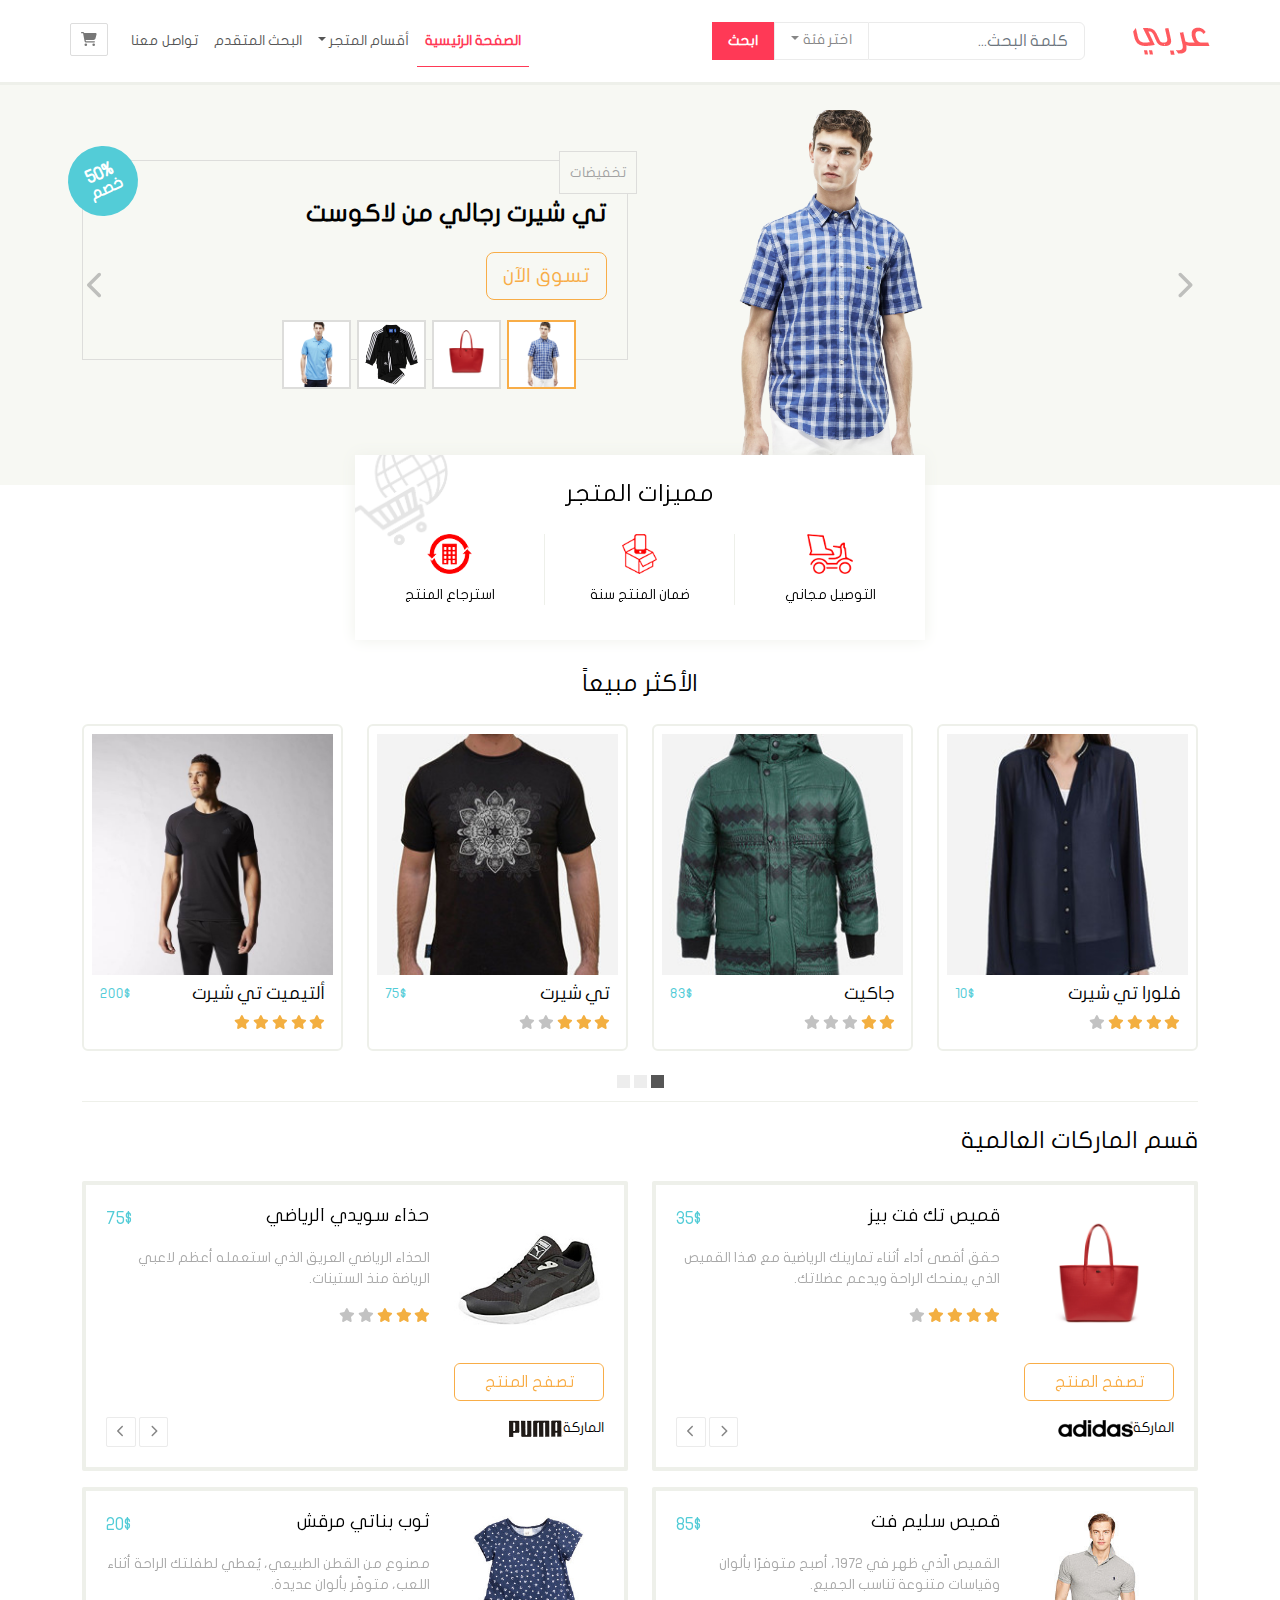
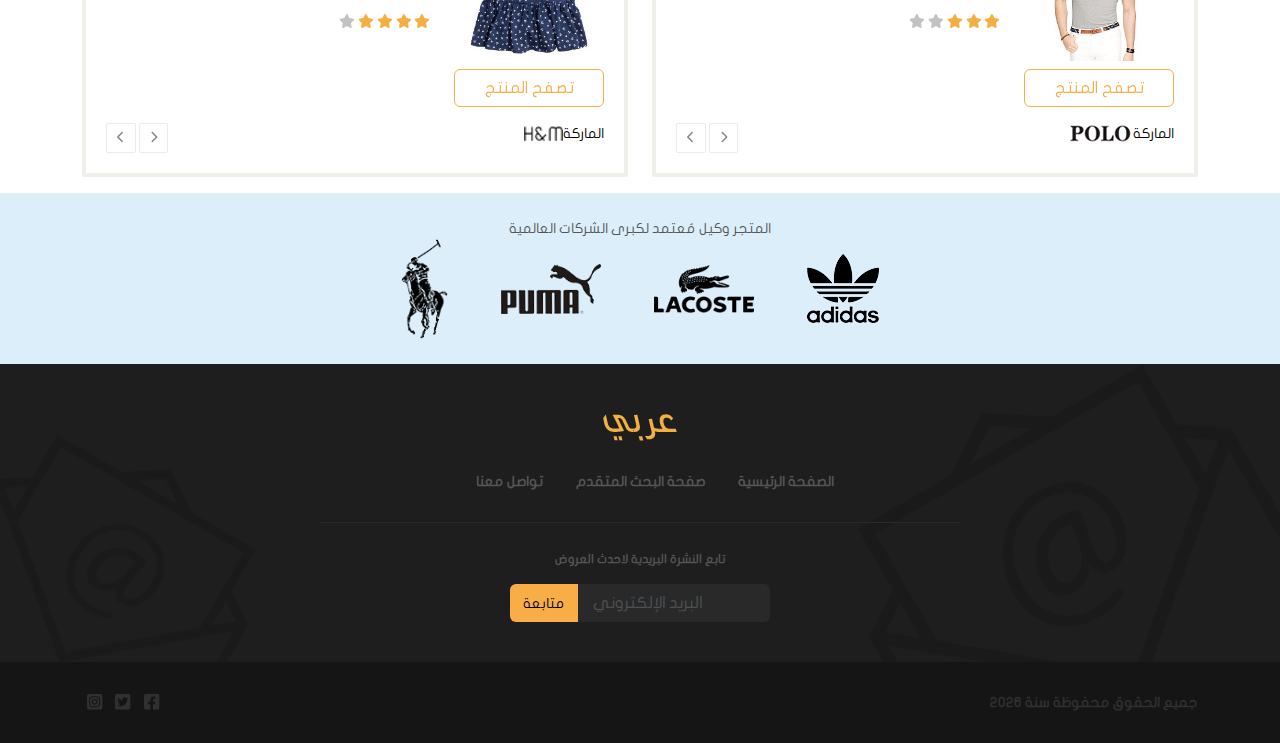
<file: index.html>
<!doctype html><html lang="ar" dir="rtl"><head><meta charset="UTF-8"/><meta name="viewport" content="width=device-width,initial-scale=1"/><title>متجر عربي</title><script defer="defer" src="main.js"></script><link href="style.css" rel="stylesheet"></head><body><div class="container-fluid"><div class="row"><nav class="navbar navbar-expand-lg custom-navbar"><div class="container px-0"><div class="navbar-header"><button class="navbar-toggler btn btn-icon" type="button" data-bs-toggle="collapse" data-bs-target="#navbarCollapse" aria-expanded="false" aria-label="Toggle navigation"><i class="fa-solid fa-bars fa-xl"></i></button> <a href="./checkout.html" class="btn btn-icon d-lg-none" type="button"><i class="fa-solid fa-cart-shopping"></i> </a><a href="index.html" class="me-5"><img src="./images/logo.png" alt="متجر عربي"/></a></div><form action="" class="d-flex inline-form"><input type="search" placeholder="كلمة البحث..." id="" class="form-control custom-form-control"/><div class="dropdown"><a href="#" class="nav-link dropdown-toggle custom-btn categories" id="navbarDropdown" role="button" data-bs-toggle="dropdown" area-expanded="false">اختر فئة</a><ul class="dropdown-menu custom-dropdown-menu"><li><div class="checkbox ms-2 dropdown"><label><input type="checkbox" name="search-category" value="men"/> رجالي</label></div></li><li><div class="checkbox ms-2"><label><input type="checkbox" name="search-category" value="women"/> نسائي</label></div></li><li><div class="checkbox ms-2"><label><input type="checkbox" name="search-category" value="kids"/> أطفالي</label></div></li></ul></div><button type="submit" class="btn search-btn">ابحث</button></form><div class="collapse navbar-collapse" id="navbarCollapse"><ul class="navbar-nav ms-auto"><li class="nav-item active"><a href="#" class="nav-link" aria-current="page">الصفحة الرئيسية</a></li><li class="nav-item dropdown"><a href="#" class="nav-link dropdown-toggle" id="navbarDropdown2" role="button" data-bs-toggle="dropdown" aria-expanded="false">أقسام المتجر</a><ul class="dropdown-menu custom-dropdown-menu"><li><a href="#" class="dropdown-item">رجالي</a></li><li><a href="#" class="dropdown-item">نسائي</a></li><li><a href="#" class="dropdown-item">أطفال</a></li></ul></li><li class="nav-item"><a href="./search.html" class="nav-link">البحث المتقدم</a></li><li class="nav-item"><a href="./contact.html" class="nav-link">تواصل معنا</a></li><li class="mt-2"><a href="./checkout.html" class="btn btn-icon d-none d-lg-block" id="btn-shopping-cart" type="button" data-bs-toggle="tooltip" data-bs-placement="bottom" data-bs-title="عربة الشراء"><i class="fa-solid fa-cart-shopping"></i></a></li></ul></div></div></nav></div><div class="row"><div id="carousel-featured" class="carousel slide" data-bs-ride="true"><div class="carousel-indicators custom-carousel-indications d-none d-md-block"><img src="./images/lacoste_1.png" alt="lacoste" class="active custom-carousel-indications-primary" data-bs-target="#carousel-featured" data-bs-slide-to="0"/> <img src="./images/lacoste_2.png" alt="lacoste" class="custom-carousel-indications-primary" data-bs-target="#carousel-featured" data-bs-slide-to="1"/> <img src="./images/adidas_3.png" alt="adidas" class="custom-carousel-indications-primary" data-bs-target="#carousel-featured" data-bs-slide-to="2"/> <img src="./images/lacoste_3.png" alt="lacoste" class="custom-carousel-indications-primary" data-bs-target="#carousel-featured" data-bs-slide-to="3"/></div><div class="carousel-inner"><div class="carousel-item active"><div class="container"><div class="row"><div class="col-md-4 offset-lg-2 text-center"><img src="./images/lacoste_1.png" alt="lacoste"/></div><div class="col-lg-6 col-md-8"><div class="product-details"><div class="product-category">تخفيضات</div><div class="sale large">50% <span class="fs-6">خصم</span></div><h1>تي شيرت رجالي من لاكوست</h1><a href="product.html" class="btn btn-lg custom-btn-outline-warning mt-3">تسوق الآن</a></div></div></div></div></div><div class="carousel-item"><div class="container"><div class="row"><div class="col-md-4 offset-lg-2 text-center"><img src="./images/lacoste_2.png" alt="lacoste"/></div><div class="col-lg-6 col-md-8"><div class="product-details"><div class="product-category">تخفيضات</div><h1>حقيبة شانتاكو نسائية</h1><a href="product.html" class="btn btn-lg custom-btn-outline-warning mt-3">تسوق الآن</a></div></div></div></div></div><div class="carousel-item"><div class="container"><div class="row"><div class="col-md-4 offset-lg-2 text-center"><img src="./images/adidas_3.png" alt="adidas"/></div><div class="col-lg-6 col-md-8"><div class="product-details"><div class="product-category">تخفيضات</div><h1>بدلة فايربرد الرياضية</h1><a href="product.html" class="btn btn-lg custom-btn-outline-warning mt-3">تسوق الآن</a></div></div></div></div></div><div class="carousel-item"><div class="container"><div class="row"><div class="col-md-4 offset-lg-2 text-center"><img src="./images/lacoste_3.png" alt="lacoste"/></div><div class="col-lg-6 col-md-8"><div class="product-details"><div class="product-category">تخفيضات</div><h1>تي شيرت بولو</h1><a href="product.html" class="btn btn-lg custom-btn-outline-warning mt-3">تسوق الآن</a></div></div></div></div></div></div><button class="carousel-control-prev" type="button" data-bs-slide="prev" data-bs-target="#carousel-featured"><i class="fa-solid fa-chevron-right"></i></button> <button class="carousel-control-next" type="button" data-bs-slide="next" data-bs-target="#carousel-featured"><i class="fa-solid fa-chevron-left"></i></button></div></div><div class="container"><div class="row"><div id="store-features" class="col-lg-6 col-md-8 offset-md-2 offset-lg-3"><h3 class="text-center heading">مميزات المتجر</h3><div class="row"><div class="col-4 text-center feature"><img src="./images/feature_1.png" alt="feature_1"/><div>التوصيل مجاني</div></div><div class="col-4 text-center feature"><img src="./images/feature_2.png" alt="feature_2"/><div>ضمان المنتج سنة</div></div><div class="col-4 text-center feature"><img src="./images/feature_3.png" alt="feature_3"/><div>استرجاع المنتج</div></div></div></div></div></div><div class="container"><div class="row"><h3 class="heading text-center">الأكثر مبيعاً</h3><div id="carousel-most-sold" class="carousel slide d-none d-md-block" data-bs-ride="carousel"><ol class="carousel-indicators custom-carousel-indications2"><li data-bs-target="#carousel-most-sold" data-bs-slide-to="0" class="active"></li><li data-bs-target="#carousel-most-sold" data-bs-slide-to="1"></li><li data-bs-target="#carousel-most-sold" data-bs-slide-to="2"></li></ol><div class="carousel-inner"><div class="carousel-item active"><div class="row"><div class="col-lg-3 col-md-4"><div class="card custom-thumbnail"><div class="overlay"><button class="btn add-to-cart-btn">إضافة الى العربة <i class="fa-solid fa-cart-shopping"></i></button></div><img src="./images/most_sold_1.jpg" alt="فلورا تي شيرت"/><div class="card-body p-2"><div class="clearfix"><h4 class="float-start">فلورا تي شيرت</h4><div class="float-end price">10$</div></div><div class="rating"><i class="fa-solid fa-star active"></i> <i class="fa-solid fa-star active"></i> <i class="fa-solid fa-star active"></i> <i class="fa-solid fa-star active"></i> <i class="fa-solid fa-star"></i></div><button class="btn add-to-cart-btn d-block d-lg-none mx-auto">إضافة الى العربة <i class="fa-solid fa-cart-shopping"></i></button></div></div></div><div class="col-lg-3 col-md-4"><div class="card custom-thumbnail"><div class="overlay"><button class="btn add-to-cart-btn">إضافة الى العربة <i class="fa-solid fa-cart-shopping"></i></button></div><img src="./images/most_sold_3.jpg" alt="فلورا تي شيرت"/><div class="card-body p-2"><div class="clearfix"><h4 class="float-start">جاكيت</h4><div class="float-end price">83$</div></div><div class="rating"><i class="fa-solid fa-star active"></i> <i class="fa-solid fa-star active"></i> <i class="fa-solid fa-star"></i> <i class="fa-solid fa-star"></i> <i class="fa-solid fa-star"></i></div><button class="btn add-to-cart-btn d-block d-lg-none mx-auto">إضافة الى العربة <i class="fa-solid fa-cart-shopping"></i></button></div></div></div><div class="col-lg-3 col-md-4"><div class="card custom-thumbnail"><div class="overlay"><button class="btn add-to-cart-btn">إضافة الى العربة <i class="fa-solid fa-cart-shopping"></i></button></div><img src="./images/most_sold_2.jpg" alt="تي شيرت"/><div class="card-body p-2"><div class="clearfix"><h4 class="float-start">تي شيرت</h4><div class="float-end price">75$</div></div><div class="rating"><i class="fa-solid fa-star active"></i> <i class="fa-solid fa-star active"></i> <i class="fa-solid fa-star active"></i> <i class="fa-solid fa-star"></i> <i class="fa-solid fa-star"></i></div><button class="btn add-to-cart-btn d-block d-lg-none mx-auto">إضافة الى العربة <i class="fa-solid fa-cart-shopping"></i></button></div></div></div><div class="col-lg-3 col-md-4 d-none d-lg-block"><div class="card custom-thumbnail"><div class="overlay"><button class="btn add-to-cart-btn">إضافة الى العربة <i class="fa-solid fa-cart-shopping"></i></button></div><img src="./images/adidas_4.jpg" alt="فلورا تي شيرت"/><div class="card-body p-2"><div class="clearfix"><h4 class="float-start">ألتيميت تي شيرت</h4><div class="float-end price">200$</div></div><div class="rating"><i class="fa-solid fa-star active"></i> <i class="fa-solid fa-star active"></i> <i class="fa-solid fa-star active"></i> <i class="fa-solid fa-star active"></i> <i class="fa-solid fa-star active"></i></div></div></div></div></div></div><div class="carousel-item"><div class="row"><div class="col-lg-3 col-md-4"><div class="card custom-thumbnail"><div class="sale">50%</div><div class="overlay"><button class="btn add-to-cart-btn">إضافة الى العربة <i class="fa-solid fa-cart-shopping"></i></button></div><img src="./images/most_sold_1.jpg" alt="فلورا تي شيرت"/><div class="card-body p-2"><div class="clearfix"><h4 class="float-start">فلورا تي شيرت</h4><div class="float-end price">10$</div></div><div class="rating"><i class="fa-solid fa-star active"></i> <i class="fa-solid fa-star active"></i> <i class="fa-solid fa-star active"></i> <i class="fa-solid fa-star"></i> <i class="fa-solid fa-star"></i></div><button class="btn add-to-cart-btn d-block d-lg-none mx-auto">إضافة الى العربة <i class="fa-solid fa-cart-shopping"></i></button></div></div></div><div class="col-lg-3 col-md-4"><div class="card custom-thumbnail"><div class="overlay"><button class="btn add-to-cart-btn">إضافة الى العربة <i class="fa-solid fa-cart-shopping"></i></button></div><img src="./images/most_sold_3.jpg" alt="فلورا تي شيرت"/><div class="card-body p-2"><div class="clearfix"><h4 class="float-start">جاكيت</h4><div class="float-end price">83$</div></div><div class="rating"><i class="fa-solid fa-star active"></i> <i class="fa-solid fa-star active"></i> <i class="fa-solid fa-star active"></i> <i class="fa-solid fa-star"></i> <i class="fa-solid fa-star"></i></div><button class="btn add-to-cart-btn d-block d-lg-none mx-auto">إضافة الى العربة <i class="fa-solid fa-cart-shopping"></i></button></div></div></div><div class="col-lg-3 col-md-4"><div class="card custom-thumbnail"><div class="overlay"><button class="btn add-to-cart-btn">إضافة الى العربة <i class="fa-solid fa-cart-shopping"></i></button></div><img src="./images/adidas_3.jpg" alt="طقم رياضي"/><div class="card-body p-2"><div class="clearfix"><h4 class="float-start">طقم رياضي</h4><div class="float-end price">113$</div></div><div class="rating"><i class="fa-solid fa-star active"></i> <i class="fa-solid fa-star active"></i> <i class="fa-solid fa-star active"></i> <i class="fa-solid fa-star active"></i> <i class="fa-solid fa-star"></i></div><button class="btn add-to-cart-btn d-block d-lg-none mx-auto">إضافة الى العربة <i class="fa-solid fa-cart-shopping"></i></button></div></div></div><div class="col-lg-3 col-md-4 d-none d-lg-block"><div class="card custom-thumbnail"><div class="overlay"><button class="btn add-to-cart-btn">إضافة الى العربة <i class="fa-solid fa-cart-shopping"></i></button></div><img src="./images/adidas_4.jpg" alt="فلورا تي شيرت"/><div class="card-body p-2"><div class="clearfix"><h4 class="float-start">ألتيميت تي شيرت</h4><div class="float-end price">200$</div></div><div class="rating"><i class="fa-solid fa-star active"></i> <i class="fa-solid fa-star active"></i> <i class="fa-solid fa-star active"></i> <i class="fa-solid fa-star active"></i> <i class="fa-solid fa-star active"></i></div></div></div></div></div></div><div class="carousel-item"><div class="row"><div class="col-lg-3 col-md-4"><div class="card custom-thumbnail"><div class="overlay"><button class="btn add-to-cart-btn">إضافة الى العربة <i class="fa-solid fa-cart-shopping"></i></button></div><img src="./images/polo_2.jpg" alt="قميص سترتش فيت"/><div class="card-body p-2"><div class="clearfix"><h4 class="float-start">قميص سترتش فيت</h4><div class="float-end price">100$</div></div><div class="rating"><i class="fa-solid fa-star active"></i> <i class="fa-solid fa-star active"></i> <i class="fa-solid fa-star active"></i> <i class="fa-solid fa-star active"></i> <i class="fa-solid fa-star"></i></div><button class="btn add-to-cart-btn d-block d-lg-none mx-auto">إضافة الى العربة <i class="fa-solid fa-cart-shopping"></i></button></div></div></div><div class="col-lg-3 col-md-4"><div class="card custom-thumbnail"><div class="overlay"><button class="btn add-to-cart-btn">إضافة الى العربة <i class="fa-solid fa-cart-shopping"></i></button></div><img src="./images/adidas_2.jpg" alt="حذاء بيور بوست"/><div class="card-body p-2"><div class="clearfix"><h4 class="float-start">حذاء بيور بوست</h4><div class="float-end price">150$</div></div><div class="rating"><i class="fa-solid fa-star active"></i> <i class="fa-solid fa-star active"></i> <i class="fa-solid fa-star active"></i> <i class="fa-solid fa-star active"></i> <i class="fa-solid fa-star active"></i></div><button class="btn add-to-cart-btn d-block d-lg-none mx-auto">إضافة الى العربة <i class="fa-solid fa-cart-shopping"></i></button></div></div></div><div class="col-lg-3 col-md-4"><div class="card custom-thumbnail"><div class="overlay"><button class="btn add-to-cart-btn">إضافة الى العربة <i class="fa-solid fa-cart-shopping"></i></button></div><img src="./images/polo_1.jpg" alt="قميص سليم فيت"/><div class="card-body p-2"><div class="clearfix"><h4 class="float-start">قميص سليم فيت</h4><div class="float-end price">76$</div></div><div class="rating"><i class="fa-solid fa-star active"></i> <i class="fa-solid fa-star active"></i> <i class="fa-solid fa-star active"></i> <i class="fa-solid fa-star"></i> <i class="fa-solid fa-star"></i></div><button class="btn add-to-cart-btn d-block d-lg-none mx-auto">إضافة الى العربة <i class="fa-solid fa-cart-shopping"></i></button></div></div></div><div class="col-lg-3 col-md-4 d-none d-lg-block"><div class="card custom-thumbnail"><div class="overlay"><button class="btn add-to-cart-btn">إضافة الى العربة <i class="fa-solid fa-cart-shopping"></i></button></div><img src="./images/lacoste_2.jpg" alt="حقيبة شانتاكو"/><div class="card-body p-2"><div class="clearfix"><h4 class="float-start">حقيبة شانتاكو</h4><div class="float-end price">200$</div></div><div class="rating"><i class="fa-solid fa-star active"></i> <i class="fa-solid fa-star active"></i> <i class="fa-solid fa-star active"></i> <i class="fa-solid fa-star active"></i> <i class="fa-solid fa-star"></i></div></div></div></div></div></div></div></div><div id="carousel-most-sold-alternate" class="carousel slide d-md-none d-block" data-bs-ride="carousel"><div class="carousel-inner"><div class="carousel-item active"><div class="card custom-thumbnail"><div class="overlay"><button class="btn add-to-cart-btn">إضافة الى العربة <i class="fa-solid fa-cart-shopping"></i></button></div><img src="./images/polo_2.jpg" alt="قميص سترتش فيت"/><div class="card-body p-2"><div class="clearfix"><h4 class="float-start">قميص سترتش فيت</h4><div class="float-end price">100$</div></div><div class="rating"><i class="fa-solid fa-star active"></i> <i class="fa-solid fa-star active"></i> <i class="fa-solid fa-star active"></i> <i class="fa-solid fa-star active"></i> <i class="fa-solid fa-star"></i></div><button class="btn add-to-cart-btn d-block d-lg-none mx-auto">إضافة الى العربة <i class="fa-solid fa-cart-shopping"></i></button></div></div></div><div class="carousel-item"><div class="card custom-thumbnail"><div class="overlay"><button class="btn add-to-cart-btn">إضافة الى العربة <i class="fa-solid fa-cart-shopping"></i></button></div><img src="./images/adidas_2.jpg" alt="حذاء بيور بوست"/><div class="card-body p-2"><div class="clearfix"><h4 class="float-start">حذاء بيور بوست</h4><div class="float-end price">150$</div></div><div class="rating"><i class="fa-solid fa-star active"></i> <i class="fa-solid fa-star active"></i> <i class="fa-solid fa-star active"></i> <i class="fa-solid fa-star active"></i> <i class="fa-solid fa-star active"></i></div><button class="btn add-to-cart-btn d-block d-lg-none mx-auto">إضافة الى العربة <i class="fa-solid fa-cart-shopping"></i></button></div></div></div><div class="carousel-item"><div class="card custom-thumbnail"><div class="sale">50%</div><div class="overlay"><button class="btn add-to-cart-btn">إضافة الى العربة <i class="fa-solid fa-cart-shopping"></i></button></div><img src="./images/most_sold_1.jpg" alt="فلورا تي شيرت"/><div class="card-body p-2"><div class="clearfix"><h4 class="float-start">فلورا تي شيرت</h4><div class="float-end price">10$</div></div><div class="rating"><i class="fa-solid fa-star active"></i> <i class="fa-solid fa-star active"></i> <i class="fa-solid fa-star active"></i> <i class="fa-solid fa-star"></i> <i class="fa-solid fa-star"></i></div><button class="btn add-to-cart-btn d-block d-lg-none mx-auto">إضافة الى العربة <i class="fa-solid fa-cart-shopping"></i></button></div></div></div></div><div class="text-center"><button class="btn arrow-btn" data-bs-target="#carousel-most-sold-alternate" data-bs-slide="prev"><i class="fa-solid fa-chevron-right"></i></button> <button class="btn arrow-btn" data-bs-target="#carousel-most-sold-alternate" data-bs-slide="next"><i class="fa-solid fa-chevron-left"></i></button></div></div></div></div><div id="row-brands"><div class="container"><h3 class="heading">قسم الماركات العالمية</h3><div class="row"><div class="col-md-6 mb-3"><div class="panel"><div id="carousel-brand-adidas" class="carousel slide" data-bs-ride="carousel"><div class="carousel-inner"><div class="carousel-item active"><div class="row"><div class="col-lg-4 text-center"><img src="./images/lacoste_2.jpg" alt="lacoste" class="w-100 mb-2"/> <a href="product.html" class="btn custom-btn-outline-warning d-lg-block d-none">تصفح المنتج</a></div><div class="col-lg-8"><div class="clearfix"><h4 class="float-start">قميص تك فت بيز</h4><div class="float-end price">35$</div></div><p class="custom-text-muted">حقق أقصى أداء أثناء تمارينك الرياضية مع هذا القميص الذي يمنحك الراحة ويدعم عضلاتك.</p><div class="rating"><i class="fa-solid fa-star active"></i> <i class="fa-solid fa-star active"></i> <i class="fa-solid fa-star active"></i> <i class="fa-solid fa-star active"></i> <i class="fa-solid fa-star"></i></div><div class="d-lg-none"><a href="product.html" class="btn custom-btn-outline-warning w-100 mt-3">تصفح المنتج</a></div></div></div></div><div class="carousel-item"><div class="row"><div class="col-lg-4 text-center"><img src="./images/lacoste_2.jpg" alt="lacoste" class="w-100 mb-2"/> <a href="product.html" class="btn custom-btn-outline-warning d-lg-block d-none">تصفح المنتج</a></div><div class="col-lg-8"><div class="clearfix"><h4 class="float-start">قميص تك فت بيز</h4><div class="float-end price">35$</div></div><p class="custom-text-muted">حقق أقصى أداء أثناء تمارينك الرياضية مع هذا القميص الذي يمنحك الراحة ويدعم عضلاتك.</p><div class="rating"><i class="fa-solid fa-star active"></i> <i class="fa-solid fa-star active"></i> <i class="fa-solid fa-star active"></i> <i class="fa-solid fa-star active"></i> <i class="fa-solid fa-star"></i></div><div class="d-lg-none"><a href="product.html" class="btn custom-btn-outline-warning w-100 mt-3">تصفح المنتج</a></div></div></div></div></div><div class="mt-3"><div class="clearfix"><div class="float-start"><div class="d-inline">الماركة</div><img src="./images/adidas_small.png" alt="adidas brand"/></div><div class="float-end"><button class="btn arrow-btn" data-bs-target="#carousel-brand-adidas" data-bs-slide="prev"><i class="fa-solid fa-chevron-right"></i></button> <button class="btn arrow-btn" data-bs-target="#carousel-brand-adidas" data-bs-slide="next"><i class="fa-solid fa-chevron-left"></i></button></div></div></div></div></div></div><div class="col-md-6 mb-3"><div class="panel"><div id="carousel-brand-puma" class="carousel slide" data-bs-ride="carousel"><div class="carousel-inner"><div class="carousel-item active"><div class="row"><div class="col-lg-4 text-center"><img src="./images/puma_1.jpg" alt="lacoste" class="w-100 mb-2"/> <a href="product.html" class="btn custom-btn-outline-warning d-lg-block d-none">تصفح المنتج</a></div><div class="col-lg-8"><div class="clearfix"><h4 class="float-start">حذاء سويدي الرياضي</h4><div class="float-end price">75$</div></div><p class="custom-text-muted">الحذاء الرياضي العريق الذي استعمله أعظم لاعبي الرياضة منذ الستينات.</p><div class="rating"><i class="fa-solid fa-star active"></i> <i class="fa-solid fa-star active"></i> <i class="fa-solid fa-star active"></i> <i class="fa-solid fa-star"></i> <i class="fa-solid fa-star"></i></div><div class="d-lg-none"><a href="product.html" class="btn custom-btn-outline-warning w-100 mt-3">تصفح المنتج</a></div></div></div></div><div class="carousel-item"><div class="row"><div class="col-lg-4 text-center"><img src="./images/puma_2.jpg" alt="puma" class="w-100 mb-2"/> <a href="product.html" class="btn custom-btn-outline-warning d-lg-block d-none">تصفح المنتج</a></div><div class="col-lg-8"><div class="clearfix"><h4 class="float-start">حذاء التنس سماش بك</h4><div class="float-end price">65$</div></div><p class="custom-text-muted">حذاء التنس المريح والأنيق من بوما، مناسب لساعات طويلة من التمرين.</p><div class="rating"><i class="fa-solid fa-star active"></i> <i class="fa-solid fa-star active"></i> <i class="fa-solid fa-star active"></i> <i class="fa-solid fa-star active"></i> <i class="fa-solid fa-star"></i></div><div class="d-lg-none"><a href="product.html" class="btn custom-btn-outline-warning w-100 mt-3">تصفح المنتج</a></div></div></div></div></div><div class="mt-3"><div class="clearfix"><div class="float-start"><div class="d-inline">الماركة</div><img src="./images/puma_small.png" alt="puma brand"/></div><div class="float-end"><button class="btn arrow-btn" data-bs-target="#carousel-brand-puma" data-bs-slide="prev"><i class="fa-solid fa-chevron-right"></i></button> <button class="btn arrow-btn" data-bs-target="#carousel-brand-puma" data-bs-slide="next"><i class="fa-solid fa-chevron-left"></i></button></div></div></div></div></div></div><div class="col-md-6 mb-3"><div class="panel"><div id="carousel-brand-polo" class="carousel slide" data-bs-ride="carousel"><div class="carousel-inner"><div class="carousel-item active"><div class="row"><div class="col-lg-4 text-center"><img src="./images/polo_1.jpg" alt="polo" class="w-100 mb-2"/> <a href="product.html" class="btn custom-btn-outline-warning d-lg-block d-none">تصفح المنتج</a></div><div class="col-lg-8"><div class="clearfix"><h4 class="float-start">قميص سليم فت</h4><div class="float-end price">85$</div></div><p class="custom-text-muted">القميص الّذي ظهر في 1972، أصبح متوفرًا بألوان وقياسات متنوعة تناسب الجميع.</p><div class="rating"><i class="fa-solid fa-star active"></i> <i class="fa-solid fa-star active"></i> <i class="fa-solid fa-star active"></i> <i class="fa-solid fa-star"></i> <i class="fa-solid fa-star"></i></div><div class="d-lg-none"><a href="product.html" class="btn custom-btn-outline-warning w-100 mt-3">تصفح المنتج</a></div></div></div></div><div class="carousel-item"><div class="row"><div class="col-lg-4 text-center"><img src="./images/polo_2.jpg" alt="polo" class="w-100 mb-2"/> <a href="product.html" class="btn custom-btn-outline-warning d-lg-block d-none">تصفح المنتج</a></div><div class="col-lg-8"><div class="clearfix"><h4 class="float-start">قميص سترتش فت</h4><div class="float-end price">100$</div></div><p class="custom-text-muted">مصنوع من القطن ومزيّن بأزرار من براقة، قميص يمثل الراحة ذاتها.</p><div class="rating"><i class="fa-solid fa-star active"></i> <i class="fa-solid fa-star active"></i> <i class="fa-solid fa-star active"></i> <i class="fa-solid fa-star active"></i> <i class="fa-solid fa-star"></i></div><div class="d-lg-none"><a href="product.html" class="btn custom-btn-outline-warning w-100 mt-3">تصفح المنتج</a></div></div></div></div></div><div class="mt-3"><div class="clearfix"><div class="float-start"><div class="d-inline">الماركة</div><img src="./images/polo_small.png" alt="polo brand"/></div><div class="float-end"><button class="btn arrow-btn" data-bs-target="#carousel-brand-polo" data-bs-slide="prev"><i class="fa-solid fa-chevron-right"></i></button> <button class="btn arrow-btn" data-bs-target="#carousel-brand-polo" data-bs-slide="next"><i class="fa-solid fa-chevron-left"></i></button></div></div></div></div></div></div><div class="col-md-6 mb-3"><div class="panel"><div id="carousel-brand-hm" class="carousel slide" data-bs-ride="carousel"><div class="carousel-inner"><div class="carousel-item active"><div class="row"><div class="col-lg-4 text-center"><img src="./images/hm_2.jpg" alt="hm" class="w-100 mb-2"/> <a href="product.html" class="btn custom-btn-outline-warning d-lg-block d-none">تصفح المنتج</a></div><div class="col-lg-8"><div class="clearfix"><h4 class="float-start">ثوب بناتي مرقش</h4><div class="float-end price">20$</div></div><p class="custom-text-muted">مصنوع من القطن الطبيعي، يُعطي لطفلتك الراحة أثناء اللعب، متوفّر بألوان عديدة.</p><div class="rating"><i class="fa-solid fa-star active"></i> <i class="fa-solid fa-star active"></i> <i class="fa-solid fa-star active"></i> <i class="fa-solid fa-star active"></i> <i class="fa-solid fa-star"></i></div><div class="d-lg-none"><a href="product.html" class="btn custom-btn-outline-warning w-100 mt-3">تصفح المنتج</a></div></div></div></div><div class="carousel-item"><div class="row"><div class="col-lg-4 text-center"><img src="./images/hm_3.jpg" alt="hm" class="w-100 mb-2"/> <a href="product.html" class="btn custom-btn-outline-warning d-lg-block d-none">تصفح المنتج</a></div><div class="col-lg-8"><div class="clearfix"><h4 class="float-start">طقم للصغار</h4><div class="float-end price">25$</div></div><p class="custom-text-muted">ملائم للأطفال بين 3-5 سنوات، ذو مظهر جذّاب وأنيق</p><div class="rating"><i class="fa-solid fa-star active"></i> <i class="fa-solid fa-star active"></i> <i class="fa-solid fa-star active"></i> <i class="fa-solid fa-star active"></i> <i class="fa-solid fa-star active"></i></div><div class="d-lg-none"><a href="product.html" class="btn custom-btn-outline-warning w-100 mt-3">تصفح المنتج</a></div></div></div></div></div><div class="mt-3"><div class="clearfix"><div class="float-start"><div class="d-inline">الماركة</div><img src="./images/hm_small.png" alt="hm brand"/></div><div class="float-end"><button class="btn arrow-btn" data-bs-target="#carousel-brand-hm" data-bs-slide="prev"><i class="fa-solid fa-chevron-right"></i></button> <button class="btn arrow-btn" data-bs-target="#carousel-brand-hm" data-bs-slide="next"><i class="fa-solid fa-chevron-left"></i></button></div></div></div></div></div></div></div></div></div><footer class="row"><div id="brand-logos" class="text-center"><span>المتجر وكيل مُعتمد لكبرى الشركات العالمية</span><div class="img-container"><img src="./images/adidas.png" alt="adidas"> <img src="./images/lacoste.png" alt="lacoste"> <img src="./images/puma.png" alt="puma"> <img src="./images/polo.png" alt="polo"></div></div><div id="footer-nav" class="text-center"><div class="footer-logo"><a href="./"><img src="./images/logo_footer.png" alt=""></a></div><div class="footer-nav-links d-none d-md-block"><a href="./index.html">الصفحة الرئيسية</a> <a href="search.html">صفحة البحث المتقدم</a> <a href="contact.html">تواصل معنا</a></div><div class="newsletter col-md-6 offset-md-3 d-flex"><form action="#footer-input"><label for="">تابع النشرة البريدية لاحدث العروض</label><br><div class="input-group"><input type="email" name="email" class="form-control custom-form-control" id="footer-input" placeholder="البريد الإلكتروني"> <button type="submit" class="btn custom-btn-warning">متابعة</button></div></form></div></div><div id="footer-copyright-social"><div class="container"><div class="clearfix"><div id="copyright" class="float-start">جميع الحقوق محفوظة سنة <span id="year"></span></div><div id="social-icons" class="float-end"><a href="https://www.facebook.com"><i class="fa-brands fa-square-facebook fa-lg"></i> </a><a href="https://www.twitter.com"><i class="fa-brands fa-square-twitter fa-lg"></i> </a><a href="https://www.instagram.com"><i class="fa-brands fa-square-instagram fa-lg"></i></a></div></div></div></div></footer></div></body></html>
</file>
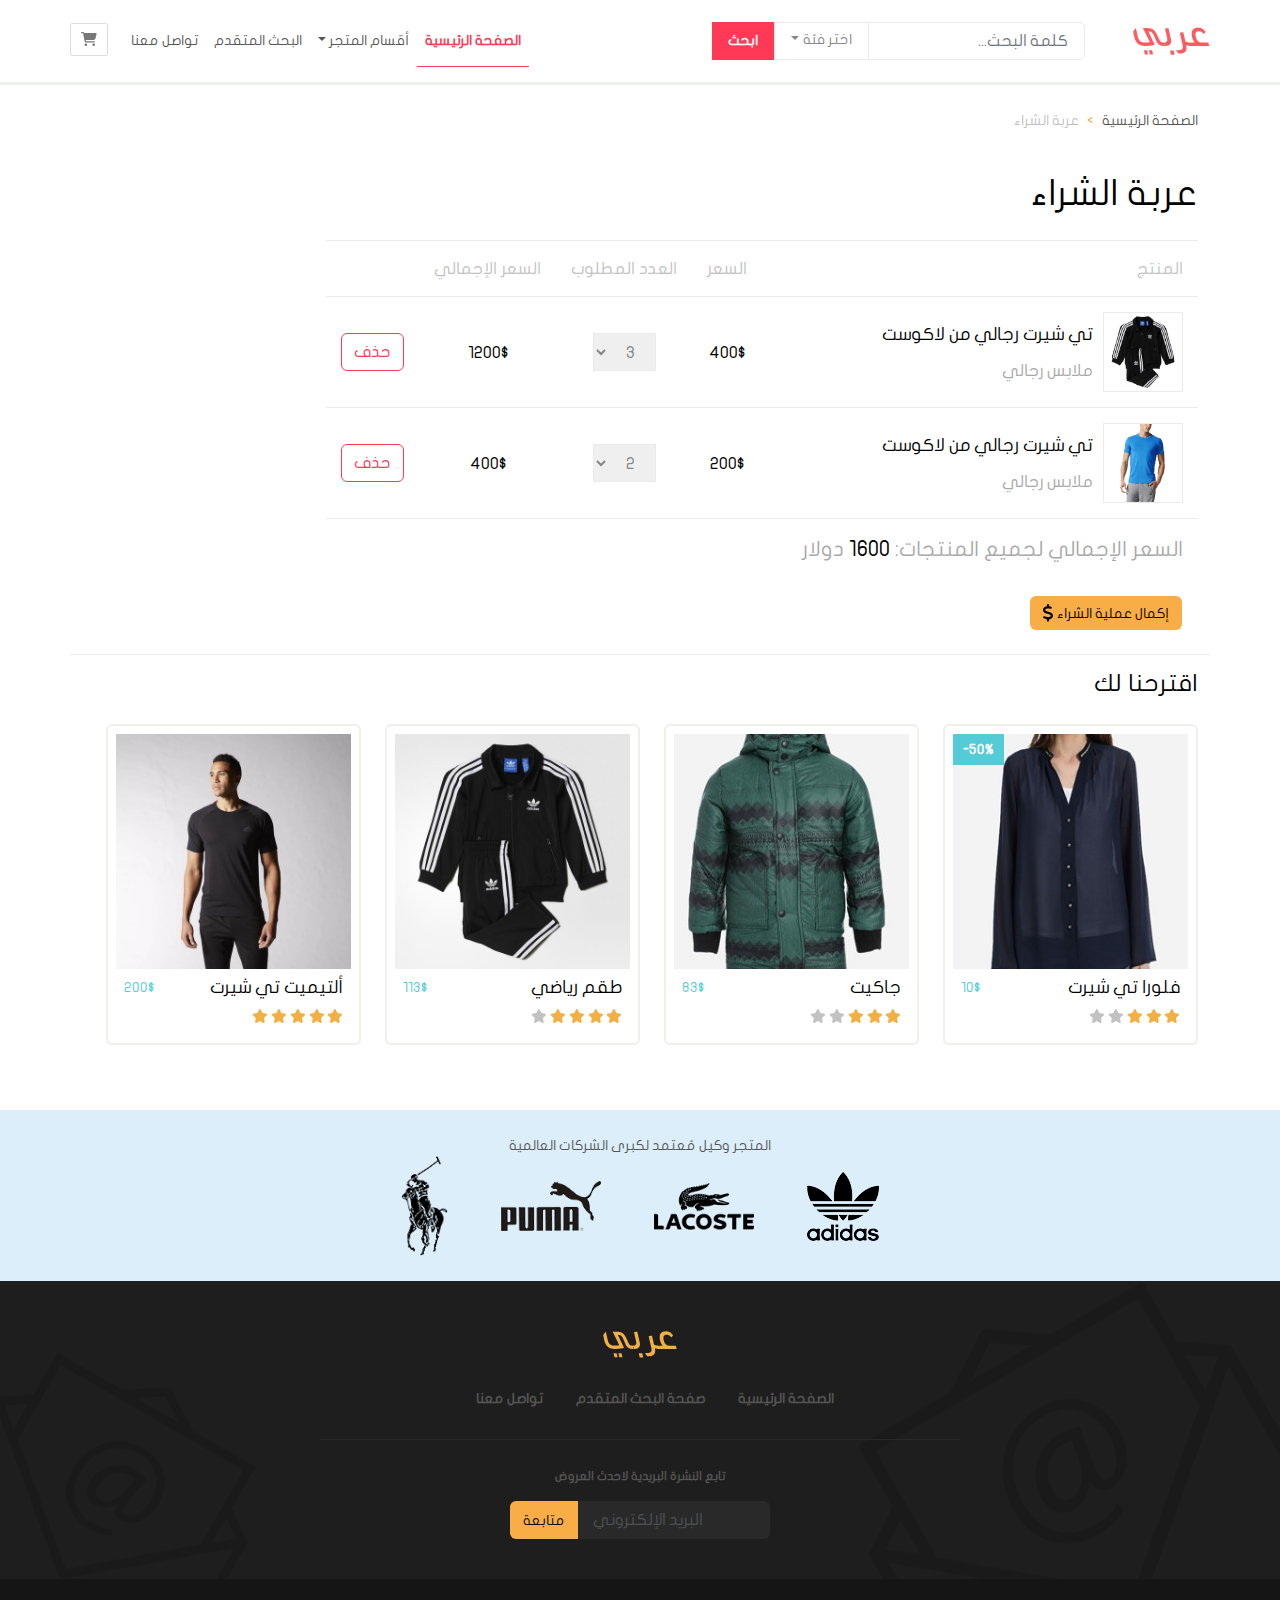
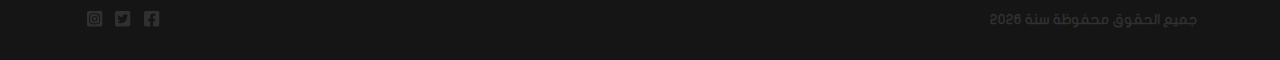
<file: checkout.html>
<!doctype html><html lang="ar" dir="rtl"><head><meta charset="UTF-8"><meta name="viewport" content="width=device-width,initial-scale=1"><title>عربة الشراء</title><script defer="defer" src="main.js"></script><link href="style.css" rel="stylesheet"></head><body><div class="container-fluid"><div class="row"><nav class="navbar navbar-expand-lg custom-navbar"><div class="container px-0"><div class="navbar-header"><button class="navbar-toggler btn btn-icon" type="button" data-bs-toggle="collapse" data-bs-target="#navbarCollapse" aria-expanded="false" aria-label="Toggle navigation"><i class="fa-solid fa-bars fa-xl"></i></button> <a href="./checkout.html" class="btn btn-icon d-lg-none" type="button"><i class="fa-solid fa-cart-shopping"></i> </a><a href="index.html" class="me-5"><img src="./images/logo.png" alt="متجر عربي"/></a></div><form action="" class="d-flex inline-form"><input type="search" placeholder="كلمة البحث..." id="" class="form-control custom-form-control"/><div class="dropdown"><a href="#" class="nav-link dropdown-toggle custom-btn categories" id="navbarDropdown" role="button" data-bs-toggle="dropdown" area-expanded="false">اختر فئة</a><ul class="dropdown-menu custom-dropdown-menu"><li><div class="checkbox ms-2 dropdown"><label><input type="checkbox" name="search-category" value="men"/> رجالي</label></div></li><li><div class="checkbox ms-2"><label><input type="checkbox" name="search-category" value="women"/> نسائي</label></div></li><li><div class="checkbox ms-2"><label><input type="checkbox" name="search-category" value="kids"/> أطفالي</label></div></li></ul></div><button type="submit" class="btn search-btn">ابحث</button></form><div class="collapse navbar-collapse" id="navbarCollapse"><ul class="navbar-nav ms-auto"><li class="nav-item active"><a href="#" class="nav-link" aria-current="page">الصفحة الرئيسية</a></li><li class="nav-item dropdown"><a href="#" class="nav-link dropdown-toggle" id="navbarDropdown2" role="button" data-bs-toggle="dropdown" aria-expanded="false">أقسام المتجر</a><ul class="dropdown-menu custom-dropdown-menu"><li><a href="#" class="dropdown-item">رجالي</a></li><li><a href="#" class="dropdown-item">نسائي</a></li><li><a href="#" class="dropdown-item">أطفال</a></li></ul></li><li class="nav-item"><a href="./search.html" class="nav-link">البحث المتقدم</a></li><li class="nav-item"><a href="./contact.html" class="nav-link">تواصل معنا</a></li><li class="mt-2"><a href="./checkout.html" class="btn btn-icon d-none d-lg-block" id="btn-shopping-cart" type="button" data-bs-toggle="tooltip" data-bs-placement="bottom" data-bs-title="عربة الشراء"><i class="fa-solid fa-cart-shopping"></i></a></li></ul></div></div></nav></div><div class="container"><div class="container"><div class="row" aria-label="breadcrumb" style="--bs-breadcrumb-divider: '>';"><ol class="breadcrumb custom-breadcrumb"><li class="breadcrumb-item"><a href="./index.html">الصفحة الرئيسية</a></li><li class="breadcrumb-item active">عربة الشراء</li></ol></div></div><div class="borders-between"><div class="row"><h1 class="heading custom-heading">عربة الشراء</h1><form action="./payment.html" id="form-checkout"><table class="custom-table"><thead><tr><th>المنتج</th><th>السعر</th><th>العدد المطلوب</th><th class="hide-on-small">السعر الإجمالي</th><th></th></tr></thead><tbody><tr data-product-info data-product-price="400"><td><div class="custom-media d-flex"><img src="./images/adidas_3.png" alt="adidas" class="d-none d-md-block"><div><h4>تي شيرت رجالي من لاكوست</h4><div class="custom-text-muted">ملابس رجالي</div></div></div></td><td>400$</td><td><select name="product1" class="custom-form-control quantity" data-product-quantity><option value="1">1</option><option value="2">2</option><option value="3" selected="selected">3</option></select></td><td class="total-price-for-product hide-on-small">1200$</td><td><button class="btn custom-btn-outline-danger" data-remove-from-card><i class="fa-regular fa-trash-can d-md-none d-block"></i> <span class="d-none d-md-block">حذف</span></button></td></tr><tr data-product-info data-product-price="200"><td><div class="custom-media d-flex"><img src="./images/adidas_1.png" alt="adidas" class="d-none d-md-block"><div><h4>تي شيرت رجالي من لاكوست</h4><div class="custom-text-muted">ملابس رجالي</div></div></div></td><td>200$</td><td><select name="product2" class="custom-form-control quantity" data-product-quantity><option value="1">1</option><option value="2" selected="selected">2</option><option value="3">3</option></select></td><td class="total-price-for-product hide-on-small">400$</td><td><button class="btn custom-btn-outline-danger" data-remove-from-card><i class="fa-regular fa-trash-can d-md-none d-block"></i> <span class="d-none d-md-block">حذف</span></button></td></tr></tbody><tfoot><tr><td colspan="5" class="total-price custom-text-muted"><span>السعر الإجمالي لجميع المنتجات:</span> <span id="total-price-for-all-product">1600</span> <span>دولار</span></td></tr></tfoot></table><button type="submit" class="btn custom-btn-warning custom-btn-with-icon ms-3 mb-4"><span>إكمال عملية الشراء <i class="fas fa-dollar-sign fa-lg"></i></span></button></form></div><div class="row suggestions"><h3 class="heading">اقترحنا لك</h3><div class="row"><div class="col-lg-3 col-md-4"><div class="card custom-thumbnail"><div class="sale">50%</div><div class="overlay"><button class="btn add-to-cart-btn">إضافة الى العربة <i class="fa-solid fa-cart-shopping"></i></button></div><img src="./images/most_sold_1.jpg" alt="فلورا تي شيرت"/><div class="card-body p-2"><div class="clearfix"><h4 class="float-start">فلورا تي شيرت</h4><div class="float-end price">10$</div></div><div class="rating"><i class="fa-solid fa-star active"></i> <i class="fa-solid fa-star active"></i> <i class="fa-solid fa-star active"></i> <i class="fa-solid fa-star"></i> <i class="fa-solid fa-star"></i></div><button class="btn add-to-cart-btn d-block d-lg-none mx-auto">إضافة الى العربة <i class="fa-solid fa-cart-shopping"></i></button></div></div></div><div class="col-lg-3 col-md-4"><div class="card custom-thumbnail"><div class="overlay"><button class="btn add-to-cart-btn">إضافة الى العربة <i class="fa-solid fa-cart-shopping"></i></button></div><img src="./images/most_sold_3.jpg" alt="فلورا تي شيرت"/><div class="card-body p-2"><div class="clearfix"><h4 class="float-start">جاكيت</h4><div class="float-end price">83$</div></div><div class="rating"><i class="fa-solid fa-star active"></i> <i class="fa-solid fa-star active"></i> <i class="fa-solid fa-star active"></i> <i class="fa-solid fa-star"></i> <i class="fa-solid fa-star"></i></div><button class="btn add-to-cart-btn d-block d-lg-none mx-auto">إضافة الى العربة <i class="fa-solid fa-cart-shopping"></i></button></div></div></div><div class="col-lg-3 col-md-4"><div class="card custom-thumbnail"><div class="overlay"><button class="btn add-to-cart-btn">إضافة الى العربة <i class="fa-solid fa-cart-shopping"></i></button></div><img src="./images/adidas_3.jpg" alt="طقم رياضي"/><div class="card-body p-2"><div class="clearfix"><h4 class="float-start">طقم رياضي</h4><div class="float-end price">113$</div></div><div class="rating"><i class="fa-solid fa-star active"></i> <i class="fa-solid fa-star active"></i> <i class="fa-solid fa-star active"></i> <i class="fa-solid fa-star active"></i> <i class="fa-solid fa-star"></i></div><button class="btn add-to-cart-btn d-block d-lg-none mx-auto">إضافة الى العربة <i class="fa-solid fa-cart-shopping"></i></button></div></div></div><div class="col-lg-3 col-md-4 d-none d-lg-block"><div class="card custom-thumbnail"><div class="overlay"><button class="btn add-to-cart-btn">إضافة الى العربة <i class="fa-solid fa-cart-shopping"></i></button></div><img src="./images/adidas_4.jpg" alt="فلورا تي شيرت"/><div class="card-body p-2"><div class="clearfix"><h4 class="float-start">ألتيميت تي شيرت</h4><div class="float-end price">200$</div></div><div class="rating"><i class="fa-solid fa-star active"></i> <i class="fa-solid fa-star active"></i> <i class="fa-solid fa-star active"></i> <i class="fa-solid fa-star active"></i> <i class="fa-solid fa-star active"></i></div></div></div></div></div></div></div></div><footer class="row"><div id="brand-logos" class="text-center"><span>المتجر وكيل مُعتمد لكبرى الشركات العالمية</span><div class="img-container"><img src="./images/adidas.png" alt="adidas"> <img src="./images/lacoste.png" alt="lacoste"> <img src="./images/puma.png" alt="puma"> <img src="./images/polo.png" alt="polo"></div></div><div id="footer-nav" class="text-center"><div class="footer-logo"><a href="./"><img src="./images/logo_footer.png" alt=""></a></div><div class="footer-nav-links d-none d-md-block"><a href="./index.html">الصفحة الرئيسية</a> <a href="search.html">صفحة البحث المتقدم</a> <a href="contact.html">تواصل معنا</a></div><div class="newsletter col-md-6 offset-md-3 d-flex"><form action="#footer-input"><label for="">تابع النشرة البريدية لاحدث العروض</label><br><div class="input-group"><input type="email" name="email" class="form-control custom-form-control" id="footer-input" placeholder="البريد الإلكتروني"> <button type="submit" class="btn custom-btn-warning">متابعة</button></div></form></div></div><div id="footer-copyright-social"><div class="container"><div class="clearfix"><div id="copyright" class="float-start">جميع الحقوق محفوظة سنة <span id="year"></span></div><div id="social-icons" class="float-end"><a href="https://www.facebook.com"><i class="fa-brands fa-square-facebook fa-lg"></i> </a><a href="https://www.twitter.com"><i class="fa-brands fa-square-twitter fa-lg"></i> </a><a href="https://www.instagram.com"><i class="fa-brands fa-square-instagram fa-lg"></i></a></div></div></div></div></footer></div><script src="75c3e2f985aacbb076da.js"></script></body></html>
</file>
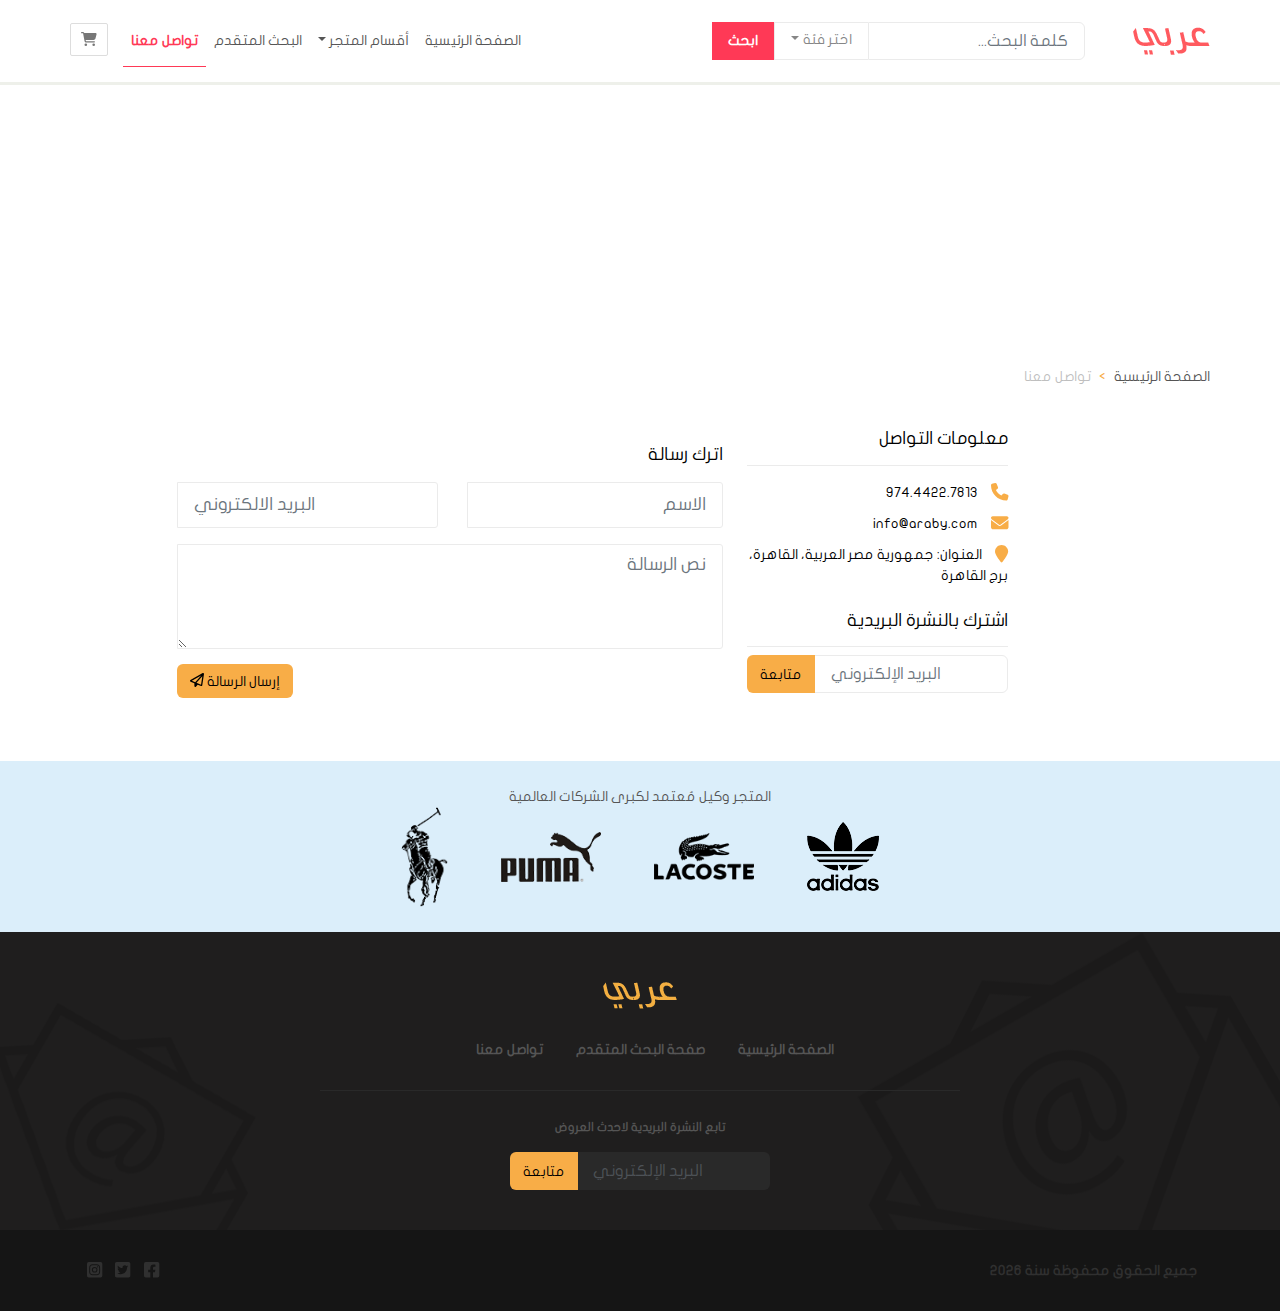
<file: contact.html>
<!doctype html><html lang="ar" dir="rtl"><head><meta charset="UTF-8"><meta name="viewport" content="width=device-width,initial-scale=1"><title>تواصل معنا</title><script defer="defer" src="main.js"></script><link href="style.css" rel="stylesheet"></head><body><div class="container-fluid"><div class="row"><nav class="navbar navbar-expand-lg custom-navbar"><div class="container px-0"><div class="navbar-header"><button class="navbar-toggler btn btn-icon" type="button" data-bs-toggle="collapse" data-bs-target="#navbarCollapse" aria-expanded="false" aria-label="Toggle navigation"><i class="fa-solid fa-bars fa-xl"></i></button> <a href="./checkout.html" class="btn btn-icon d-lg-none" type="button"><i class="fa-solid fa-cart-shopping"></i> </a><a href="./index.html" class="me-5"><img src="./images/logo.png" alt="متجر عربي"/></a></div><form action="" class="d-flex inline-form"><input type="search" placeholder="كلمة البحث..." id="" class="form-control custom-form-control"/><div class="dropdown"><a href="#" class="nav-link dropdown-toggle custom-btn categories" id="navbarDropdown" role="button" data-bs-toggle="dropdown" area-expanded="false">اختر فئة</a><ul class="dropdown-menu custom-dropdown-menu"><li><div class="checkbox ms-2 dropdown"><label><input type="checkbox" name="search-category" value="men"/> رجالي</label></div></li><li><div class="checkbox ms-2"><label><input type="checkbox" name="search-category" value="women"/> نسائي</label></div></li><li><div class="checkbox ms-2"><label><input type="checkbox" name="search-category" value="kids"/> أطفالي</label></div></li></ul></div><button type="submit" class="btn search-btn">ابحث</button></form><div class="collapse navbar-collapse" id="navbarCollapse"><ul class="navbar-nav ms-auto"><li class="nav-item"><a href="index.html" class="nav-link">الصفحة الرئيسية</a></li><li class="nav-item dropdown"><a href="#" class="nav-link dropdown-toggle" id="navbarDropdown2" role="button" data-bs-toggle="dropdown" aria-expanded="false">أقسام المتجر</a><ul class="dropdown-menu custom-dropdown-menu"><li><a href="#" class="dropdown-item">رجالي</a></li><li><a href="#" class="dropdown-item">نسائي</a></li><li><a href="#" class="dropdown-item">أطفال</a></li></ul></li><li class="nav-item"><a href="./search.html" class="nav-link">البحث المتقدم</a></li><li class="nav-item active"><a href="./contact.html" aria-current="page" class="nav-link">تواصل معنا</a></li><li class="mt-2"><a href="./checkout.html" class="btn btn-icon d-none d-lg-block" id="btn-shopping-cart" type="button" data-bs-toggle="tooltip" data-bs-placement="bottom" data-bs-title="عربة الشراء"><i class="fa-solid fa-cart-shopping"></i></a></li></ul></div></div></nav></div><div class="row"><div id="map"><iframe src="https://www.google.com/maps/embed?pb=!1m18!1m12!1m3!1d16428.54526111356!2d31.23724970873079!3d30.046145937468353!2m3!1f0!2f0!3f0!3m2!1i1024!2i768!4f13.1!3m3!1m2!1s0x1458409aa81d58a5%3A0x6ce6bf7cd258d6fe!2sCairo%20Tower!5e0!3m2!1sen!2seg!4v1708614107551!5m2!1sen!2seg" width="100%" height="250px" style="border:0;" allowfullscreen="" loading="lazy" referrerpolicy="no-referrer-when-downgrade"></iframe></div></div><div class="container"><div class="row" aria-label="breadcrumb" style="--bs-breadcrumb-divider: '>';"><ol class="breadcrumb custom-breadcrumb"><li class="breadcrumb-item"><a href="./index.html">الصفحة الرئيسية</a></li><li class="breadcrumb-item active">تواصل معنا</li></ol></div><div class="row mb-5" id="contact-details"><div class="col-lg-3 offset-lg-2 mb-3"><h4 class="heading-with-border-bottom mb-3">معلومات التواصل</h4><div class="contact-details mb-4"><div><i class="fa-solid fa-phone fa-lg custom-icon"></i> 974.4422.7813</div><div><i class="fa-solid fa-envelope fa-lg custom-icon"></i> info@araby.com</div><div><i class="fa-solid fa-location-pin fa-lg custom-icon"></i> العنوان: جمهورية مصر العربية، القاهرة، برج القاهرة</div></div><div class="news-letter-sub"><h4 class="heading-with-border-bottom">اشترك بالنشرة البريدية</h4><form action="" id="form-sub"><div class="input-group"><input type="email" name="email" class="form-control custom-form-control" id="news-letter-sub-input" placeholder="البريد الإلكتروني" required> <button type="submit" class="btn custom-btn-warning">متابعة</button></div></form></div></div><div class="col-lg-6 mt-3"><h4 class="pb-2">اترك رسالة</h4><form action="" id="leave-message"><div class="row"><div class="col-md-6"><input class="form-control custom-form-control custom-input-details" placeholder="الاسم" name="name" required></div><div class="col-md-6"><input type="email" class="form-control custom-form-control custom-input-details w-100" placeholder="البريد الالكتروني" name="email" required></div><div class="mt-3"><textarea name="message" id="message" class="form-control custom-form-control custom-input-details w-100" placeholder="نص الرسالة" required></textarea></div><div class="clearfix"><button type="submit" class="btn custom-btn-warning custom-btn-with-icon float-end">إرسال الرسالة <i class="fa-regular fa-paper-plane"></i></button></div></div></form></div></div></div><footer class="row"><div id="brand-logos" class="text-center"><span>المتجر وكيل مُعتمد لكبرى الشركات العالمية</span><div class="img-container"><img src="./images/adidas.png" alt="adidas"> <img src="./images/lacoste.png" alt="lacoste"> <img src="./images/puma.png" alt="puma"> <img src="./images/polo.png" alt="polo"></div></div><div id="footer-nav" class="text-center"><div class="footer-logo"><a href="./"><img src="./images/logo_footer.png" alt=""></a></div><div class="footer-nav-links d-none d-md-block"><a href="./index.html">الصفحة الرئيسية</a> <a href="search.html">صفحة البحث المتقدم</a> <a href="contact.html">تواصل معنا</a></div><div class="newsletter col-md-6 offset-md-3 d-flex"><form action="#footer-input"><label for="">تابع النشرة البريدية لاحدث العروض</label><br><div class="input-group"><input type="email" name="email" class="form-control custom-form-control" id="footer-input" placeholder="البريد الإلكتروني"> <button type="submit" class="btn custom-btn-warning">متابعة</button></div></form></div></div><div id="footer-copyright-social"><div class="container"><div class="clearfix"><div id="copyright" class="float-start">جميع الحقوق محفوظة سنة <span id="year"></span></div><div id="social-icons" class="float-end"><a href="https://www.facebook.com"><i class="fa-brands fa-square-facebook fa-lg"></i> </a><a href="https://www.twitter.com"><i class="fa-brands fa-square-twitter fa-lg"></i> </a><a href="https://www.instagram.com"><i class="fa-brands fa-square-instagram fa-lg"></i></a></div></div></div></div></footer></div><script src="75c3e2f985aacbb076da.js"></script></body></html>
</file>
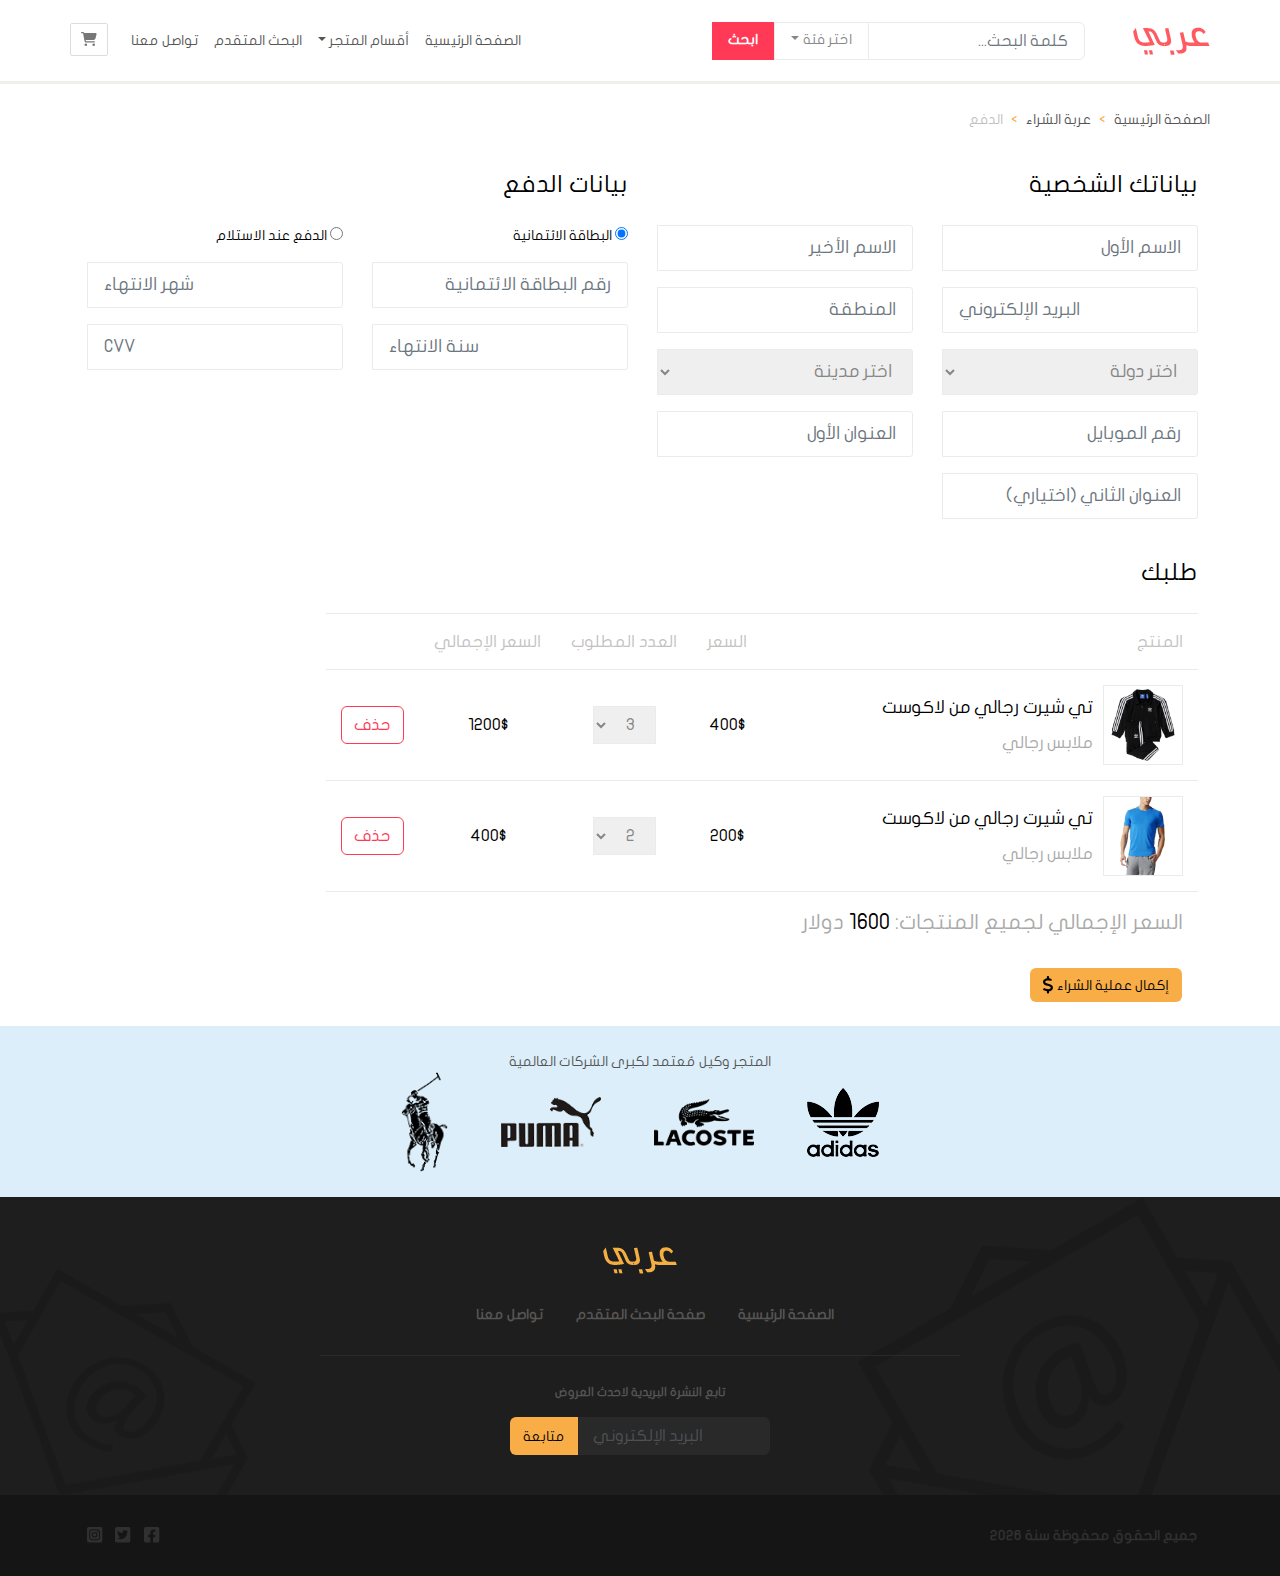
<file: payment.html>
<!doctype html><html lang="ar" dir="rtl"><head><meta charset="UTF-8"><meta name="viewport" content="width=device-width,initial-scale=1"><title>متجر عربي | صفحة الدفع</title><script defer="defer" src="main.js"></script><link href="style.css" rel="stylesheet"></head><body><div class="container-fluid"><div class="row"><nav class="navbar navbar-expand-lg custom-navbar"><div class="container px-0"><div class="navbar-header"><button class="navbar-toggler btn btn-icon" type="button" data-bs-toggle="collapse" data-bs-target="#navbarCollapse" aria-expanded="false" aria-label="Toggle navigation"><i class="fa-solid fa-bars fa-xl"></i></button> <a href="./checkout.html" class="btn btn-icon d-lg-none" type="button"><i class="fa-solid fa-cart-shopping"></i> </a><a href="./index.html" class="me-5"><img src="./images/logo.png" alt="متجر عربي"/></a></div><form action="" class="d-flex inline-form"><input type="search" placeholder="كلمة البحث..." id="" class="form-control custom-form-control"/><div class="dropdown"><a href="#" class="nav-link dropdown-toggle custom-btn categories" id="navbarDropdown" role="button" data-bs-toggle="dropdown" area-expanded="false">اختر فئة</a><ul class="dropdown-menu custom-dropdown-menu"><li><div class="checkbox ms-2 dropdown"><label><input type="checkbox" name="search-category" value="men"/> رجالي</label></div></li><li><div class="checkbox ms-2"><label><input type="checkbox" name="search-category" value="women"/> نسائي</label></div></li><li><div class="checkbox ms-2"><label><input type="checkbox" name="search-category" value="kids"/> أطفالي</label></div></li></ul></div><button type="submit" class="btn search-btn">ابحث</button></form><div class="collapse navbar-collapse" id="navbarCollapse"><ul class="navbar-nav ms-auto"><li class="nav-item"><a href="index.html" class="nav-link">الصفحة الرئيسية</a></li><li class="nav-item dropdown"><a href="#" class="nav-link dropdown-toggle" id="navbarDropdown2" role="button" data-bs-toggle="dropdown" aria-expanded="false">أقسام المتجر</a><ul class="dropdown-menu custom-dropdown-menu"><li><a href="#" class="dropdown-item">رجالي</a></li><li><a href="#" class="dropdown-item">نسائي</a></li><li><a href="#" class="dropdown-item">أطفال</a></li></ul></li><li class="nav-item"><a href="./search.html" class="nav-link">البحث المتقدم</a></li><li class="nav-item"><a href="./contact.html" class="nav-link">تواصل معنا</a></li><li class="mt-2"><a href="./checkout.html" class="btn btn-icon d-none d-lg-block" id="btn-shopping-cart" type="button" data-bs-toggle="tooltip" data-bs-placement="bottom" data-bs-title="عربة الشراء"><i class="fa-solid fa-cart-shopping"></i></a></li></ul></div></div></nav></div><div class="container"><div class="row" aria-label="breadcrumb" style="--bs-breadcrumb-divider: '>';"><ol class="breadcrumb custom-breadcrumb"><li class="breadcrumb-item"><a href="./index.html">الصفحة الرئيسية</a></li><li class="breadcrumb-item"><a href="checkout.html">عربة الشراء</a></li><li class="breadcrumb-item active">الدفع</li></ol></div><form id="form-checkout"><div class="row"><div class="col-lg-6"><h3 class="heading">بياناتك الشخصية</h3><div class="row"><div class="col-md-6 mb-3"><input class="form-control custom-form-control custom-input-details" placeholder="الاسم الأول" name="first_name" required></div><div class="col-md-6 mb-3"><input class="form-control custom-form-control custom-input-details" placeholder="الاسم الأخير" name="last_name" required></div><div class="col-md-6 mb-3"><input type="email" class="form-control custom-form-control custom-input-details" placeholder="البريد الإلكتروني" name="email" required></div><div class="col-md-6 mb-3"><input class="form-control custom-form-control custom-input-details" placeholder="المنطقة" name="area" required></div><div class="col-md-6 mb-3"><select name="country" class="custom-form-control custom-input-details" required><option disabled="disabled" selected="selected" value="">اختر دولة</option><option value="sa">السعودية</option><option value="eg">مصر</option><option value="jo">الأردن</option><option value="sy">سوريا</option></select></div><div class="col-md-6 mb-3"><select name="city" class="custom-form-control custom-input-details" id="paymentcities" required><option disabled="disabled" selected="selected" value="">اختر مدينة</option></select></div><div class="col-md-6 mb-3"><input class="form-control custom-form-control custom-input-details" placeholder="رقم الموبايل" name="phone" required></div><div class="col-md-6 mb-3"><input class="form-control custom-form-control custom-input-details" placeholder="العنوان الأول" name="address1" required></div><div class="col-md-6 mb-3"><input class="form-control custom-form-control custom-input-details" placeholder="العنوان الثاني (اختياري)" name="address2"></div></div></div><div class="col-lg-6"><h3 class="heading">بيانات الدفع</h3><div class="row"><div class="col-md-6"><label for="credit" class="font-weight-bold mb-3"><input type="radio" name="payment-method" id="credit" value="credit-card" checked="checked"> البطاقة الائتمانية</label></div><div class="col-md-6"><label for="delivery" class="font-weight-bold mb-3"><input type="radio" name="payment-method" id="delivery" value="on-delivery"> الدفع عند الاستلام</label></div></div><div class="row" id="credit-card-info"><div class="col-md-6 mb-3"><input class="form-control custom-form-control custom-input-details" placeholder="رقم البطاقة الائتمانية" name="credit-card-number" required></div><div class="col-md-6 mb-3"><input type="number" class="form-control custom-form-control custom-input-details" placeholder="شهر الانتهاء" name="credit-card-expiration-month" min="1" max="12" required></div><div class="col-md-6 mb-3"><input type="number" class="form-control custom-form-control custom-input-details" placeholder="سنة الانتهاء" name="credit-card-expiration-year" min="2020" max="2030" required></div><div class="col-md-6 mb-3"><input type="number" class="form-control custom-form-control custom-input-details" placeholder="CVV" name="credit-card-cvv" min="000" max="999" required></div></div></div></div><div class="mt-4"><h2 class="heading">طلبك</h2><table class="custom-table"><thead><tr><th>المنتج</th><th>السعر</th><th>العدد المطلوب</th><th class="hide-on-small">السعر الإجمالي</th><th></th></tr></thead><tbody><tr data-product-info data-product-price="400"><td><div class="custom-media d-flex"><img src="./images/adidas_3.png" alt="adidas" class="d-none d-md-block"><div><h4>تي شيرت رجالي من لاكوست</h4><div class="custom-text-muted">ملابس رجالي</div></div></div></td><td>400$</td><td><select name="product1" class="custom-form-control quantity" data-product-quantity><option value="1">1</option><option value="2">2</option><option value="3" selected="selected">3</option></select></td><td class="total-price-for-product hide-on-small">1200$</td><td><button class="btn custom-btn-outline-danger" data-remove-from-card><i class="fa-regular fa-trash-can d-md-none d-block"></i> <span class="d-none d-md-block">حذف</span></button></td></tr><tr data-product-info data-product-price="200"><td><div class="custom-media d-flex"><img src="./images/adidas_1.png" alt="adidas" class="d-none d-md-block"><div><h4>تي شيرت رجالي من لاكوست</h4><div class="custom-text-muted">ملابس رجالي</div></div></div></td><td>200$</td><td><select name="product2" class="custom-form-control quantity" data-product-quantity><option value="1">1</option><option value="2" selected="selected">2</option><option value="3">3</option></select></td><td class="total-price-for-product hide-on-small">400$</td><td><button class="btn custom-btn-outline-danger" data-remove-from-card><i class="fa-regular fa-trash-can d-md-none d-block"></i> <span class="d-none d-md-block">حذف</span></button></td></tr></tbody><tfoot><tr><td colspan="5" class="total-price custom-text-muted"><span>السعر الإجمالي لجميع المنتجات:</span> <span id="total-price-for-all-product">1600</span> <span>دولار</span></td></tr></tfoot></table><button type="submit" class="btn custom-btn-warning custom-btn-with-icon ms-3 mb-4"><span>إكمال عملية الشراء <i class="fas fa-dollar-sign fa-lg"></i></span></button></div></form></div><footer class="row"><div id="brand-logos" class="text-center"><span>المتجر وكيل مُعتمد لكبرى الشركات العالمية</span><div class="img-container"><img src="./images/adidas.png" alt="adidas"> <img src="./images/lacoste.png" alt="lacoste"> <img src="./images/puma.png" alt="puma"> <img src="./images/polo.png" alt="polo"></div></div><div id="footer-nav" class="text-center"><div class="footer-logo"><a href="./"><img src="./images/logo_footer.png" alt=""></a></div><div class="footer-nav-links d-none d-md-block"><a href="./index.html">الصفحة الرئيسية</a> <a href="search.html">صفحة البحث المتقدم</a> <a href="contact.html">تواصل معنا</a></div><div class="newsletter col-md-6 offset-md-3 d-flex"><form action="#footer-input"><label for="">تابع النشرة البريدية لاحدث العروض</label><br><div class="input-group"><input type="email" name="email" class="form-control custom-form-control" id="footer-input" placeholder="البريد الإلكتروني"> <button type="submit" class="btn custom-btn-warning">متابعة</button></div></form></div></div><div id="footer-copyright-social"><div class="container"><div class="clearfix"><div id="copyright" class="float-start">جميع الحقوق محفوظة سنة <span id="year"></span></div><div id="social-icons" class="float-end"><a href="https://www.facebook.com"><i class="fa-brands fa-square-facebook fa-lg"></i> </a><a href="https://www.twitter.com"><i class="fa-brands fa-square-twitter fa-lg"></i> </a><a href="https://www.instagram.com"><i class="fa-brands fa-square-instagram fa-lg"></i></a></div></div></div></div></footer></div><script src="75c3e2f985aacbb076da.js"></script></body></html>
</file>
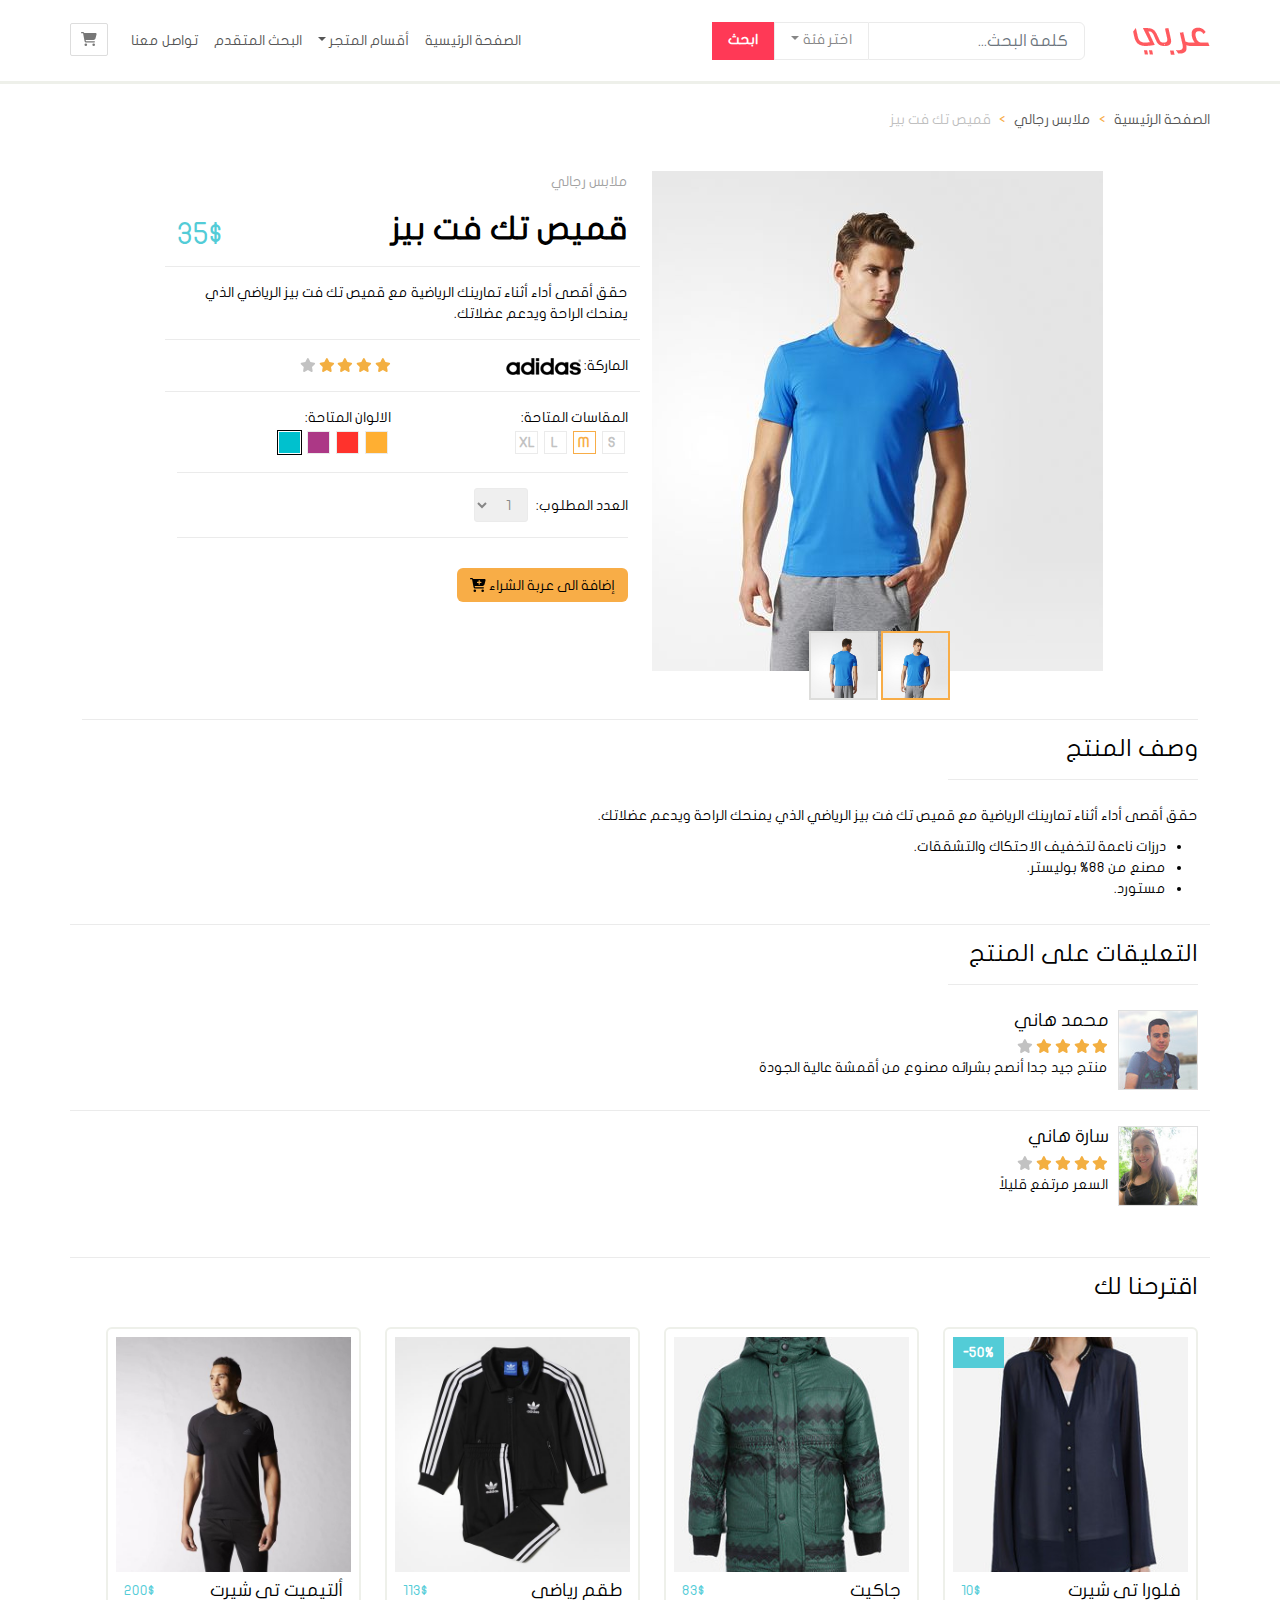
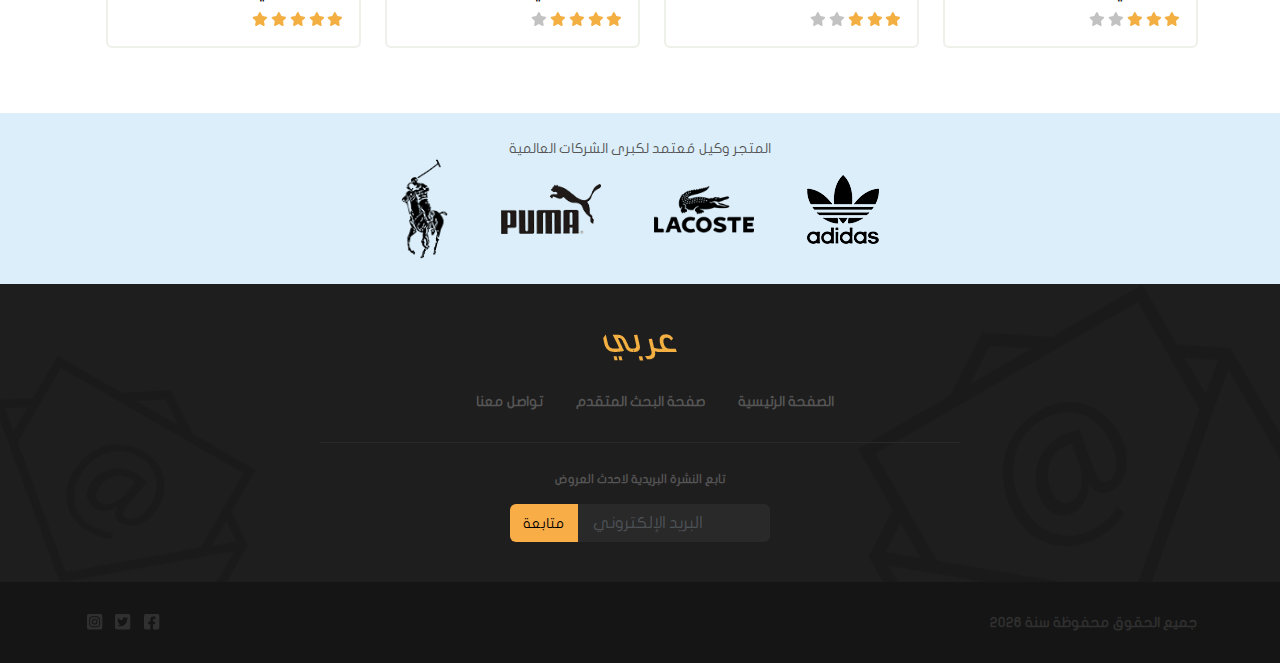
<file: product.html>
<!doctype html><html lang="ar" dir="rtl"><head><meta charset="UTF-8"><meta name="viewport" content="width=device-width,initial-scale=1"><title>متجر عربي |قميص تك فت بيز</title><script defer="defer" src="main.js"></script><link href="style.css" rel="stylesheet"></head><body><div class="container-fluid"><div class="row"><nav class="navbar navbar-expand-lg custom-navbar"><div class="container px-0"><div class="navbar-header"><button class="navbar-toggler btn btn-icon" type="button" data-bs-toggle="collapse" data-bs-target="#navbarCollapse" aria-expanded="false" aria-label="Toggle navigation"><i class="fa-solid fa-bars fa-xl"></i></button> <a href="./checkout.html" class="btn btn-icon d-lg-none" type="button"><i class="fa-solid fa-cart-shopping"></i> </a><a href="./index.html" class="me-5"><img src="./images/logo.png" alt="متجر عربي"/></a></div><form action="" class="d-flex inline-form"><input type="search" placeholder="كلمة البحث..." id="" class="form-control custom-form-control"/><div class="dropdown"><a href="#" class="nav-link dropdown-toggle custom-btn categories" id="navbarDropdown" role="button" data-bs-toggle="dropdown" area-expanded="false">اختر فئة</a><ul class="dropdown-menu custom-dropdown-menu"><li><div class="checkbox ms-2 dropdown"><label><input type="checkbox" name="search-category" value="men"/> رجالي</label></div></li><li><div class="checkbox ms-2"><label><input type="checkbox" name="search-category" value="women"/> نسائي</label></div></li><li><div class="checkbox ms-2"><label><input type="checkbox" name="search-category" value="kids"/> أطفالي</label></div></li></ul></div><button type="submit" class="btn search-btn">ابحث</button></form><div class="collapse navbar-collapse" id="navbarCollapse"><ul class="navbar-nav ms-auto"><li class="nav-item"><a href="index.html" class="nav-link">الصفحة الرئيسية</a></li><li class="nav-item dropdown"><a href="#" class="nav-link dropdown-toggle" id="navbarDropdown2" role="button" data-bs-toggle="dropdown" aria-expanded="false">أقسام المتجر</a><ul class="dropdown-menu custom-dropdown-menu"><li><a href="#" class="dropdown-item">رجالي</a></li><li><a href="#" class="dropdown-item">نسائي</a></li><li><a href="#" class="dropdown-item">أطفال</a></li></ul></li><li class="nav-item"><a href="./search.html" class="nav-link">البحث المتقدم</a></li><li class="nav-item"><a href="./contact.html" class="nav-link">تواصل معنا</a></li><li class="mt-2"><a href="./checkout.html" class="btn btn-icon d-none d-lg-block" id="btn-shopping-cart" type="button" data-bs-toggle="tooltip" data-bs-placement="bottom" data-bs-title="عربة الشراء"><i class="fa-solid fa-cart-shopping"></i></a></li></ul></div></div></nav></div><div class="container"><div class="row" aria-label="breadcrumb" style="--bs-breadcrumb-divider: '>';"><ol class="breadcrumb custom-breadcrumb"><li class="breadcrumb-item"><a href="./index.html">الصفحة الرئيسية</a></li><li class="breadcrumb-item"><a href="#">ملابس رجالي</a></li><li class="breadcrumb-item active">قميص تك فت بيز</li></ol></div></div><div class="container borders-between"><div class="row mb-5"><div class="col-lg-5 col-md-9 offset-md-2 offset-lg-1 product-images"><div id="carousel-product-images" class="carousel slide" data-bs-ride="carousel"><div class="carousel-inner"><div class="carousel-item active"><img src="./images/product_1.jpg" alt=""></div><div class="carousel-item"><img src="./images/product_2.jpg" alt=""></div></div><div class="carousel-indicators custom-carousel-indications"><img src="./images/product_1.jpg" class="active custom-carousel-indications-primary" alt="" data-bs-target="#carousel-product-images" data-bs-slide-to="0"> <img src="./images/product_2.jpg" class="custom-carousel-indications-primary" alt="" data-bs-target="#carousel-product-images" data-bs-slide-to="1"></div></div></div><div class="col-lg-5"><form action="" id="form-product-selection" class="borders-between"><div class="row"><div class="product-category">ملابس رجالي</div><div class="clearfix"><h2 class="float-start">قميص تك فت بيز</h2><div class="float-end price large">35$</div></div></div><div class="row"><div class="product-discription">حقق أقصى أداء أثناء تمارينك الرياضية مع قميص تك فت بيز الرياضي الذي يمنحك الراحة ويدعم عضلاتك.</div></div><div class="row brand-and-rating"><div class="col-6"><div class="brand">الماركة: <img src="./images/adidas_small.png" alt="adidas logo"></div></div><div class="col-6"><div class="rating"><i class="fa-solid fa-star active"></i> <i class="fa-solid fa-star active"></i> <i class="fa-solid fa-star active"></i> <i class="fa-solid fa-star active"></i> <i class="fa-solid fa-star"></i></div></div></div><div class="row size-and-color"><div class="col-md-6">المقاسات المتاحة:<br><div class="product-option size-option"><label>&nbsp;S <input type="radio" name="size" value="sm"></label></div><div class="product-option size-option active"><label>&nbsp;M <input type="radio" name="size" value="m" checked="checked"></label></div><div class="product-option size-option"><label>&nbsp;L <input type="radio" name="size" value="l"></label></div><div class="product-option size-option"><label>XL <input type="radio" name="size" value="xl"></label></div></div><div class="col-md-6">الالوان المتاحة:<br><div class="product-option color-option" style="background-color: #ffaf32;"><label>&nbsp; &nbsp; &nbsp; &nbsp; <input type="radio" name="color" value="orange"></label></div><div class="product-option color-option" style="background-color: #ff322c;"><label>&nbsp; &nbsp; &nbsp; &nbsp; <input type="radio" name="color" value="red"></label></div><div class="product-option color-option" style="background-color: #ac3886;"><label>&nbsp; &nbsp; &nbsp; &nbsp; <input type="radio" name="color" value="purple"></label></div><div class="product-option color-option active" style="background-color: #00c1ce;"><label>&nbsp; &nbsp; &nbsp; &nbsp; <input type="radio" name="color" value="blue" checked="checked"></label></div></div></div><div class="product-quantity"><div>العدد المطلوب: <select name="quantity" class="custom-form-control"><option value="1">1</option><option value="2">2</option><option value="3">3</option></select></div></div><div><button type="submit" class="btn custom-btn-warning custom-btn-with-icon"><span>إضافة الى عربة الشراء <i class="fas fa-cart-plus"></i></span></button></div></form></div></div><div class="more-description"><h3 class="heading heading-with-border-bottom heading-inline">وصف المنتج</h3><p>حقق أقصى أداء أثناء تمارينك الرياضية مع قميص تك فت بيز الرياضي الذي يمنحك الراحة ويدعم عضلاتك.</p><ul><li>درزات ناعمة لتخفيف الاحتكاك والتشققات.</li><li>مصنع من 88% بوليستر.</li><li>مستورد.</li></ul></div><div class="row"><div class="comments borders-between"><h3 class="heading heading-with-border-bottom heading-inline">التعليقات على المنتج</h3><div class="row mb-3"><div class="d-flex comment"><img src="./images/reviewer_1.jpg" alt="review1"><div><h4>محمد هاني</h4><div class="rating"><i class="fa-solid fa-star active"></i> <i class="fa-solid fa-star active"></i> <i class="fa-solid fa-star active"></i> <i class="fa-solid fa-star active"></i> <i class="fa-solid fa-star"></i></div><p>منتج جيد جدا أنصح بشرائه مصنوع من أقمشة عالية الجودة</p></div></div></div><div class="row mb-3"><div class="d-flex comment"><img src="./images/reviewer_2.jpg" alt="review2"><div><h4>سارة هاني</h4><div class="rating"><i class="fa-solid fa-star active"></i> <i class="fa-solid fa-star active"></i> <i class="fa-solid fa-star active"></i> <i class="fa-solid fa-star active"></i> <i class="fa-solid fa-star"></i></div><p>السعر مرتفع قليلاً</p></div></div></div></div></div><div class="row suggestions"><h3 class="heading">اقترحنا لك</h3><div class="row"><div class="col-lg-3 col-md-4"><div class="card custom-thumbnail"><div class="sale">50%</div><div class="overlay"><button class="btn add-to-cart-btn">إضافة الى العربة <i class="fa-solid fa-cart-shopping"></i></button></div><img src="./images/most_sold_1.jpg" alt="فلورا تي شيرت"/><div class="card-body p-2"><div class="clearfix"><h4 class="float-start">فلورا تي شيرت</h4><div class="float-end price">10$</div></div><div class="rating"><i class="fa-solid fa-star active"></i> <i class="fa-solid fa-star active"></i> <i class="fa-solid fa-star active"></i> <i class="fa-solid fa-star"></i> <i class="fa-solid fa-star"></i></div><button class="btn add-to-cart-btn d-block d-lg-none mx-auto">إضافة الى العربة <i class="fa-solid fa-cart-shopping"></i></button></div></div></div><div class="col-lg-3 col-md-4"><div class="card custom-thumbnail"><div class="overlay"><button class="btn add-to-cart-btn">إضافة الى العربة <i class="fa-solid fa-cart-shopping"></i></button></div><img src="./images/most_sold_3.jpg" alt="فلورا تي شيرت"/><div class="card-body p-2"><div class="clearfix"><h4 class="float-start">جاكيت</h4><div class="float-end price">83$</div></div><div class="rating"><i class="fa-solid fa-star active"></i> <i class="fa-solid fa-star active"></i> <i class="fa-solid fa-star active"></i> <i class="fa-solid fa-star"></i> <i class="fa-solid fa-star"></i></div><button class="btn add-to-cart-btn d-block d-lg-none mx-auto">إضافة الى العربة <i class="fa-solid fa-cart-shopping"></i></button></div></div></div><div class="col-lg-3 col-md-4"><div class="card custom-thumbnail"><div class="overlay"><button class="btn add-to-cart-btn">إضافة الى العربة <i class="fa-solid fa-cart-shopping"></i></button></div><img src="./images/adidas_3.jpg" alt="طقم رياضي"/><div class="card-body p-2"><div class="clearfix"><h4 class="float-start">طقم رياضي</h4><div class="float-end price">113$</div></div><div class="rating"><i class="fa-solid fa-star active"></i> <i class="fa-solid fa-star active"></i> <i class="fa-solid fa-star active"></i> <i class="fa-solid fa-star active"></i> <i class="fa-solid fa-star"></i></div><button class="btn add-to-cart-btn d-block d-lg-none mx-auto">إضافة الى العربة <i class="fa-solid fa-cart-shopping"></i></button></div></div></div><div class="col-lg-3 col-md-4 d-none d-lg-block"><div class="card custom-thumbnail"><div class="overlay"><button class="btn add-to-cart-btn">إضافة الى العربة <i class="fa-solid fa-cart-shopping"></i></button></div><img src="./images/adidas_4.jpg" alt="فلورا تي شيرت"/><div class="card-body p-2"><div class="clearfix"><h4 class="float-start">ألتيميت تي شيرت</h4><div class="float-end price">200$</div></div><div class="rating"><i class="fa-solid fa-star active"></i> <i class="fa-solid fa-star active"></i> <i class="fa-solid fa-star active"></i> <i class="fa-solid fa-star active"></i> <i class="fa-solid fa-star active"></i></div></div></div></div></div></div></div><footer class="row"><div id="brand-logos" class="text-center"><span>المتجر وكيل مُعتمد لكبرى الشركات العالمية</span><div class="img-container"><img src="./images/adidas.png" alt="adidas"> <img src="./images/lacoste.png" alt="lacoste"> <img src="./images/puma.png" alt="puma"> <img src="./images/polo.png" alt="polo"></div></div><div id="footer-nav" class="text-center"><div class="footer-logo"><a href="./"><img src="./images/logo_footer.png" alt=""></a></div><div class="footer-nav-links d-none d-md-block"><a href="./index.html">الصفحة الرئيسية</a> <a href="search.html">صفحة البحث المتقدم</a> <a href="contact.html">تواصل معنا</a></div><div class="newsletter col-md-6 offset-md-3 d-flex"><form action="#footer-input"><label for="">تابع النشرة البريدية لاحدث العروض</label><br><div class="input-group"><input type="email" name="email" class="form-control custom-form-control" id="footer-input" placeholder="البريد الإلكتروني"> <button type="submit" class="btn custom-btn-warning">متابعة</button></div></form></div></div><div id="footer-copyright-social"><div class="container"><div class="clearfix"><div id="copyright" class="float-start">جميع الحقوق محفوظة سنة <span id="year"></span></div><div id="social-icons" class="float-end"><a href="https://www.facebook.com"><i class="fa-brands fa-square-facebook fa-lg"></i> </a><a href="https://www.twitter.com"><i class="fa-brands fa-square-twitter fa-lg"></i> </a><a href="https://www.instagram.com"><i class="fa-brands fa-square-instagram fa-lg"></i></a></div></div></div></div></footer></div><script src="75c3e2f985aacbb076da.js"></script></body></html>
</file>
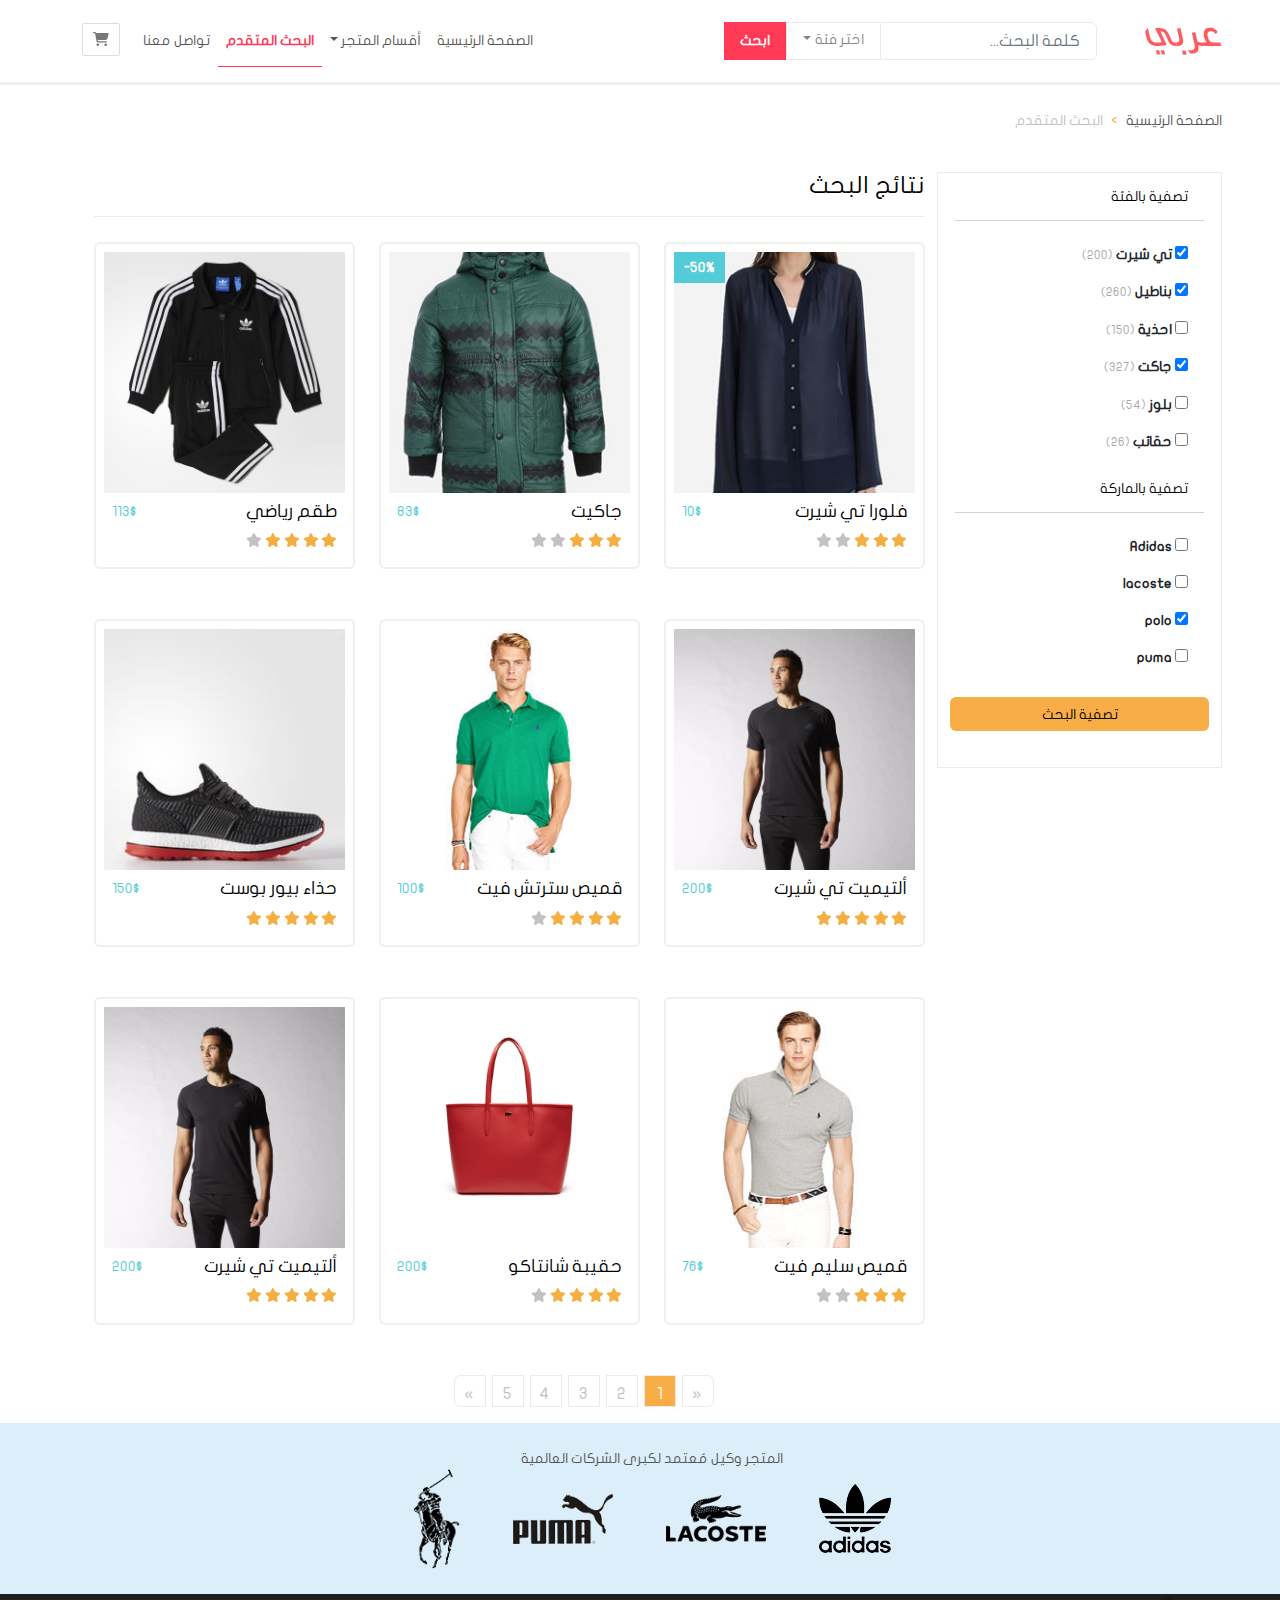
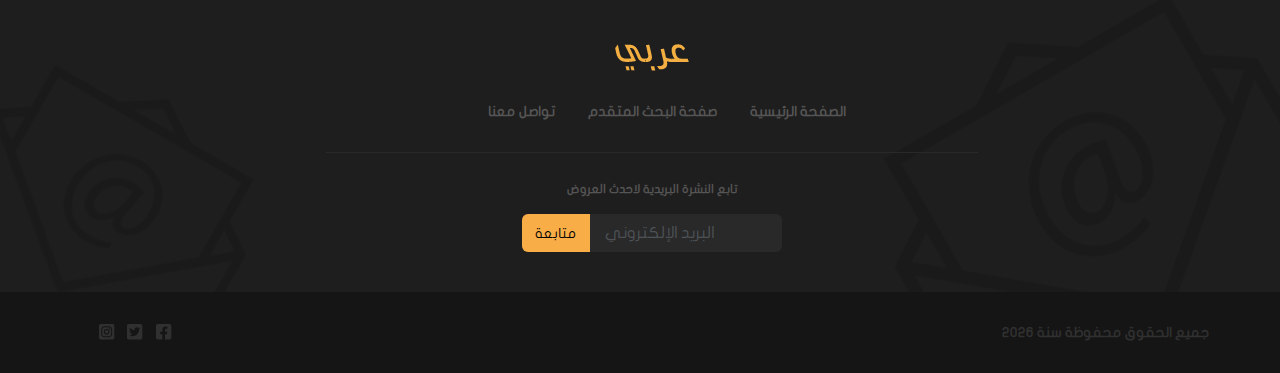
<file: search.html>
<!doctype html><html lang="ar" dir="rtl"><head><meta charset="UTF-8"><meta name="viewport" content="width=device-width,initial-scale=1"><title>البحث المتقدم</title><script defer="defer" src="main.js"></script><link href="style.css" rel="stylesheet"></head><body><div class="containers-fluid"><div class="row"><nav class="navbar navbar-expand-lg custom-navbar"><div class="container px-0"><div class="navbar-header"><button class="navbar-toggler btn btn-icon" type="button" data-bs-toggle="collapse" data-bs-target="#navbarCollapse" aria-expanded="false" aria-label="Toggle navigation"><i class="fa-solid fa-bars fa-xl"></i></button> <a href="./checkout.html" class="btn btn-icon d-lg-none" type="button"><i class="fa-solid fa-cart-shopping"></i> </a><a href="index.html" class="me-5"><img src="./images/logo.png" alt="متجر عربي"/></a></div><form action="" class="d-flex inline-form"><input type="search" placeholder="كلمة البحث..." id="" class="form-control custom-form-control"/><div class="dropdown"><a href="#" class="nav-link dropdown-toggle custom-btn categories" id="navbarDropdown" role="button" data-bs-toggle="dropdown" area-expanded="false">اختر فئة</a><ul class="dropdown-menu custom-dropdown-menu"><li><div class="checkbox ms-2 dropdown"><label><input type="checkbox" name="search-category" value="men"/> رجالي</label></div></li><li><div class="checkbox ms-2"><label><input type="checkbox" name="search-category" value="women"/> نسائي</label></div></li><li><div class="checkbox ms-2"><label><input type="checkbox" name="search-category" value="kids"/> أطفالي</label></div></li></ul></div><button type="submit" class="btn search-btn">ابحث</button></form><div class="collapse navbar-collapse" id="navbarCollapse"><ul class="navbar-nav ms-auto"><li class="nav-item"><a href="#" class="nav-link">الصفحة الرئيسية</a></li><li class="nav-item dropdown"><a href="#" class="nav-link dropdown-toggle" id="navbarDropdown2" role="button" data-bs-toggle="dropdown" aria-expanded="false">أقسام المتجر</a><ul class="dropdown-menu custom-dropdown-menu"><li><a href="#" class="dropdown-item">رجالي</a></li><li><a href="#" class="dropdown-item">نسائي</a></li><li><a href="#" class="dropdown-item">أطفال</a></li></ul></li><li class="nav-item active"><a href="./search.html" class="nav-link" aria-current="page">البحث المتقدم</a></li><li class="nav-item"><a href="./contact.html" class="nav-link">تواصل معنا</a></li><li class="mt-2"><a href="./checkout.html" class="btn btn-icon d-none d-lg-block" id="btn-shopping-cart" type="button" data-bs-toggle="tooltip" data-bs-placement="bottom" data-bs-title="عربة الشراء"><i class="fa-solid fa-cart-shopping"></i></a></li></ul></div></div></nav></div><div class="container"><div class="row" aria-label="breadcrumb" style="--bs-breadcrumb-divider: '>';"><ol class="breadcrumb custom-breadcrumb"><li class="breadcrumb-item"><a href="./index.html">الصفحة الرئيسية</a></li><li class="breadcrumb-item active">البحث المتقدم</li></ol></div><div class="row"><form action="" id="form-advanced-search" class="col-lg-3"><div class="row"><div class="col-lg-12 col-md-4 col-6 custom-offset"><div id="search-by-category" class="card panel"><div class="card-header">تصفية بالفئة</div><div class="list-group custom-list-group"><div class="list-group-item"><input type="checkbox" name="category-tshirt" id="category-tshirt" checked="checked"> <label for="category-tshirt">تي شيرت</label> <small class="custom-text-muted font-weight-bold">(200)</small></div><div class="list-group-item"><input type="checkbox" name="category-trousers" id="category-trousers" checked="checked"> <label for="category-trousers">بناطيل</label> <small class="custom-text-muted font-weight-bold">(260)</small></div><div class="list-group-item"><input type="checkbox" name="category-shoes" id="category-shoes"> <label for="category-shoes">احذية</label> <small class="custom-text-muted font-weight-bold">(150)</small></div><div class="list-group-item"><input type="checkbox" name="category-jacket" id="category-jacket" checked="checked"> <label for="category-jacket">جاكت</label> <small class="custom-text-muted font-weight-bold">(327)</small></div><div class="list-group-item"><input type="checkbox" name="category-blouse" id="category-blouse"> <label for="category-blouse">بلوز</label> <small class="custom-text-muted font-weight-bold">(54)</small></div><div class="list-group-item"><input type="checkbox" name="category-bags" id="category-bags"> <label for="category-bags">حقائب</label> <small class="custom-text-muted font-weight-bold">(26)</small></div></div></div></div><div class="col-lg-12 col-md-4 col-6"><div class="card panel"><div class="card-header">تصفية بالماركة</div><div class="list-group custom-list-group"><div class="list-group-item"><input type="checkbox" name="brand-adidas" id="brand-adidas"> <label for="brand-adidas">Adidas</label></div><div class="list-group-item"><input type="checkbox" name="brand-lacoste" id="brand-lacoste"> <label for="brand-lacoste">lacoste</label></div><div class="list-group-item"><input type="checkbox" name="brand-polo" id="brand-polo" checked="checked"> <label for="brand-polo">polo</label></div><div class="list-group-item"><input type="checkbox" name="brand-puma" id="brand-puma"> <label for="brand-puma">puma</label></div></div></div></div></div><button type="submit" class="btn custom-btn-warning w-100 my-3">تصفية البحث</button></form><div class="col-lg-9" id="search-result"><h3 class="heading heading-with-border-bottom">نتائج البحث</h3><div class="row"><div class="col-md-4"><div class="card custom-thumbnail"><div class="sale">50%</div><div class="overlay"><button class="btn add-to-cart-btn">إضافة الى العربة <i class="fa-solid fa-cart-shopping"></i></button></div><img src="./images/most_sold_1.jpg" alt="فلورا تي شيرت"/><div class="card-body p-2"><div class="clearfix"><h4 class="float-start">فلورا تي شيرت</h4><div class="float-end price">10$</div></div><div class="rating"><i class="fa-solid fa-star active"></i> <i class="fa-solid fa-star active"></i> <i class="fa-solid fa-star active"></i> <i class="fa-solid fa-star"></i> <i class="fa-solid fa-star"></i></div><button class="btn add-to-cart-btn d-block d-lg-none mx-auto">إضافة الى العربة <i class="fa-solid fa-cart-shopping"></i></button></div></div></div><div class="col-md-4"><div class="card custom-thumbnail"><div class="overlay"><button class="btn add-to-cart-btn">إضافة الى العربة <i class="fa-solid fa-cart-shopping"></i></button></div><img src="./images/most_sold_3.jpg" alt="فلورا تي شيرت"/><div class="card-body p-2"><div class="clearfix"><h4 class="float-start">جاكيت</h4><div class="float-end price">83$</div></div><div class="rating"><i class="fa-solid fa-star active"></i> <i class="fa-solid fa-star active"></i> <i class="fa-solid fa-star active"></i> <i class="fa-solid fa-star"></i> <i class="fa-solid fa-star"></i></div><button class="btn add-to-cart-btn d-block d-lg-none mx-auto">إضافة الى العربة <i class="fa-solid fa-cart-shopping"></i></button></div></div></div><div class="col-md-4"><div class="card custom-thumbnail"><div class="overlay"><button class="btn add-to-cart-btn">إضافة الى العربة <i class="fa-solid fa-cart-shopping"></i></button></div><img src="./images/adidas_3.jpg" alt="طقم رياضي"/><div class="card-body p-2"><div class="clearfix"><h4 class="float-start">طقم رياضي</h4><div class="float-end price">113$</div></div><div class="rating"><i class="fa-solid fa-star active"></i> <i class="fa-solid fa-star active"></i> <i class="fa-solid fa-star active"></i> <i class="fa-solid fa-star active"></i> <i class="fa-solid fa-star"></i></div><button class="btn add-to-cart-btn d-block d-lg-none mx-auto">إضافة الى العربة <i class="fa-solid fa-cart-shopping"></i></button></div></div></div><div class="col-md-4"><div class="card custom-thumbnail"><div class="overlay"><button class="btn add-to-cart-btn">إضافة الى العربة <i class="fa-solid fa-cart-shopping"></i></button></div><img src="./images/adidas_4.jpg" alt="فلورا تي شيرت"/><div class="card-body p-2"><div class="clearfix"><h4 class="float-start">ألتيميت تي شيرت</h4><div class="float-end price">200$</div></div><div class="rating"><i class="fa-solid fa-star active"></i> <i class="fa-solid fa-star active"></i> <i class="fa-solid fa-star active"></i> <i class="fa-solid fa-star active"></i> <i class="fa-solid fa-star active"></i></div><button class="btn add-to-cart-btn d-block d-lg-none mx-auto">إضافة الى العربة <i class="fa-solid fa-cart-shopping"></i></button></div></div></div><div class="col-md-4"><div class="card custom-thumbnail"><div class="overlay"><button class="btn add-to-cart-btn">إضافة الى العربة <i class="fa-solid fa-cart-shopping"></i></button></div><img src="./images/polo_2.jpg" alt="قميص سترتش فيت"/><div class="card-body p-2"><div class="clearfix"><h4 class="float-start">قميص سترتش فيت</h4><div class="float-end price">100$</div></div><div class="rating"><i class="fa-solid fa-star active"></i> <i class="fa-solid fa-star active"></i> <i class="fa-solid fa-star active"></i> <i class="fa-solid fa-star active"></i> <i class="fa-solid fa-star"></i></div><button class="btn add-to-cart-btn d-block d-lg-none mx-auto">إضافة الى العربة <i class="fa-solid fa-cart-shopping"></i></button></div></div></div><div class="col-md-4"><div class="card custom-thumbnail"><div class="overlay"><button class="btn add-to-cart-btn">إضافة الى العربة <i class="fa-solid fa-cart-shopping"></i></button></div><img src="./images/adidas_2.jpg" alt="حذاء بيور بوست"/><div class="card-body p-2"><div class="clearfix"><h4 class="float-start">حذاء بيور بوست</h4><div class="float-end price">150$</div></div><div class="rating"><i class="fa-solid fa-star active"></i> <i class="fa-solid fa-star active"></i> <i class="fa-solid fa-star active"></i> <i class="fa-solid fa-star active"></i> <i class="fa-solid fa-star active"></i></div><button class="btn add-to-cart-btn d-block d-lg-none mx-auto">إضافة الى العربة <i class="fa-solid fa-cart-shopping"></i></button></div></div></div><div class="col-md-4"><div class="card custom-thumbnail"><div class="overlay"><button class="btn add-to-cart-btn">إضافة الى العربة <i class="fa-solid fa-cart-shopping"></i></button></div><img src="./images/polo_1.jpg" alt="قميص سليم فيت"/><div class="card-body p-2"><div class="clearfix"><h4 class="float-start">قميص سليم فيت</h4><div class="float-end price">76$</div></div><div class="rating"><i class="fa-solid fa-star active"></i> <i class="fa-solid fa-star active"></i> <i class="fa-solid fa-star active"></i> <i class="fa-solid fa-star"></i> <i class="fa-solid fa-star"></i></div><button class="btn add-to-cart-btn d-block d-lg-none mx-auto">إضافة الى العربة <i class="fa-solid fa-cart-shopping"></i></button></div></div></div><div class="col-md-4"><div class="card custom-thumbnail"><div class="overlay"><button class="btn add-to-cart-btn">إضافة الى العربة <i class="fa-solid fa-cart-shopping"></i></button></div><img src="./images/lacoste_2.jpg" alt="حقيبة شانتاكو"/><div class="card-body p-2"><div class="clearfix"><h4 class="float-start">حقيبة شانتاكو</h4><div class="float-end price">200$</div></div><div class="rating"><i class="fa-solid fa-star active"></i> <i class="fa-solid fa-star active"></i> <i class="fa-solid fa-star active"></i> <i class="fa-solid fa-star active"></i> <i class="fa-solid fa-star"></i></div><button class="btn add-to-cart-btn d-block d-lg-none mx-auto">إضافة الى العربة <i class="fa-solid fa-cart-shopping"></i></button></div></div></div><div class="col-md-4"><div class="card custom-thumbnail"><div class="overlay"><button class="btn add-to-cart-btn">إضافة الى العربة <i class="fa-solid fa-cart-shopping"></i></button></div><img src="./images/adidas_4.jpg" alt="فلورا تي شيرت"/><div class="card-body p-2"><div class="clearfix"><h4 class="float-start">ألتيميت تي شيرت</h4><div class="float-end price">200$</div></div><div class="rating"><i class="fa-solid fa-star active"></i> <i class="fa-solid fa-star active"></i> <i class="fa-solid fa-star active"></i> <i class="fa-solid fa-star active"></i> <i class="fa-solid fa-star active"></i></div><button class="btn add-to-cart-btn d-block d-lg-none mx-auto">إضافة الى العربة <i class="fa-solid fa-cart-shopping"></i></button></div></div></div></div><div class="col-lg-9 offset-lg-3"><nav aria-label="Page navigation example" class="search-pagination"><ul class="pagination custom-pagination"><li class="page-item"><a class="page-link" href="#" aria-label="Previous"><span aria-hidden="true">&laquo;</span></a></li><li class="page-item active"><a class="page-link" href="#">1</a></li><li class="page-item"><a class="page-link" href="#">2</a></li><li class="page-item"><a class="page-link" href="#">3</a></li><li class="page-item"><a class="page-link" href="#">4</a></li><li class="page-item"><a class="page-link" href="#">5</a></li><li class="page-item"><a class="page-link" href="#" aria-label="Next"><span aria-hidden="true">&raquo;</span></a></li></ul></nav></div></div></div></div><footer class="row"><div id="brand-logos" class="text-center"><span>المتجر وكيل مُعتمد لكبرى الشركات العالمية</span><div class="img-container"><img src="./images/adidas.png" alt="adidas"> <img src="./images/lacoste.png" alt="lacoste"> <img src="./images/puma.png" alt="puma"> <img src="./images/polo.png" alt="polo"></div></div><div id="footer-nav" class="text-center"><div class="footer-logo"><a href="./"><img src="./images/logo_footer.png" alt=""></a></div><div class="footer-nav-links d-none d-md-block"><a href="./index.html">الصفحة الرئيسية</a> <a href="search.html">صفحة البحث المتقدم</a> <a href="contact.html">تواصل معنا</a></div><div class="newsletter col-md-6 offset-md-3 d-flex"><form action="#footer-input"><label for="">تابع النشرة البريدية لاحدث العروض</label><br><div class="input-group"><input type="email" name="email" class="form-control custom-form-control" id="footer-input" placeholder="البريد الإلكتروني"> <button type="submit" class="btn custom-btn-warning">متابعة</button></div></form></div></div><div id="footer-copyright-social"><div class="container"><div class="clearfix"><div id="copyright" class="float-start">جميع الحقوق محفوظة سنة <span id="year"></span></div><div id="social-icons" class="float-end"><a href="https://www.facebook.com"><i class="fa-brands fa-square-facebook fa-lg"></i> </a><a href="https://www.twitter.com"><i class="fa-brands fa-square-twitter fa-lg"></i> </a><a href="https://www.instagram.com"><i class="fa-brands fa-square-instagram fa-lg"></i></a></div></div></div></div></footer></div><script src="75c3e2f985aacbb076da.js"></script></body></html>
</file>
